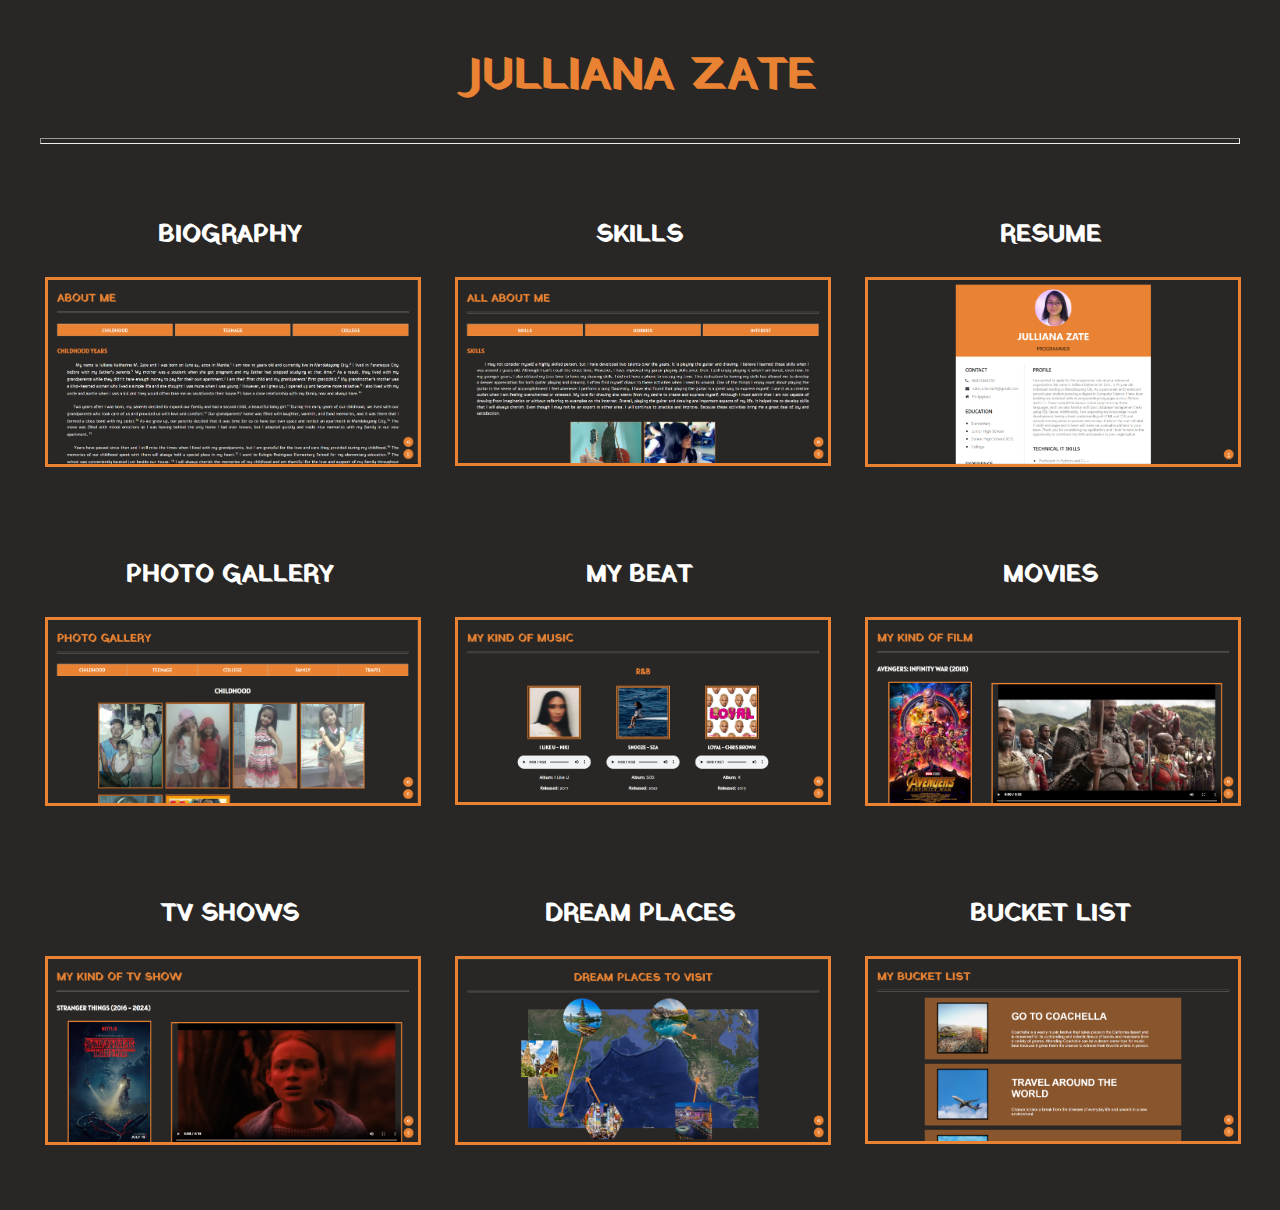
<file: index.html>
<!DOCTYPE html>
<html lang="en">

<head>
	<meta charset="utf-8">
	<title>LANDING PAGE</title>
	<link rel="stylesheet" href="landingcss.css">
	<link rel="preconnect" href="https://fonts.googleapis.com">
	<link rel="preconnect" href="https://fonts.gstatic.com" crossorigin>
	<link href="https://fonts.googleapis.com/css2?family=Yatra+One&display=swap" rel="stylesheet">

<body>

	<h1 id="head"> JULLIANA ZATE</h1><br>
	<hr size="6"><br><br>


	<div class="container">
		<div class="box">
			<h3> BIOGRAPHY</h3>
			<a href="bio/zate_biography_csad.html"><img src="images/bio.png" alt="Image 1"></a>
		</div>

		<div class="box">
			<h3> SKILLS</h3>
			<a href="skills/skills.html"><img src="images/skills.png" alt="Image 2"></a>
		</div>

		<div class="box">
			<h3> RESUME</h3>
			<a href="resume/resume.html"><img src="images/resume.png" alt="Image 3"></a>
		</div>
	</div>
	<br><br>


	<div class="container">
		<div class="box">
			<h3> PHOTO GALLERY</h3>
			<a href="photog/photog.html"><img src="images/photog.png" alt="Image 1"></a>
		</div>
		<div class="box">
			<h3> MY BEAT</h3>
			<a href="mybeat/mybeat.html"><img src="images/mybeat.png" alt="Image 2"></a>
		</div>
		<div class="box">
			<h3> MOVIES </h3>
			<a href="film/film.html"><img src="images/film.png" alt="Image 3"></a>
		</div>
	</div>
	<br><br>

	<div class="container">
		<div class="box">
			<h3> TV SHOWS</h3>
			<a href="tvshow/tvshow.html"><img src="images/tvshow.png" alt="Image 1"></a>
		</div>
		<div class="box">
			<h3> DREAM PLACES</h3>
			<a href="mapping/mapping.html"><img src="images/mapping.png" alt="Image 2"></a>
		</div>
		<div class="box">
			<h3> BUCKET LIST</h3>
			<a href="bucket/bucket.html"><img src="images/bucket.png" alt="Image 3"></a>
		</div>
	</div>

</body>
</head>

</html>
</file>
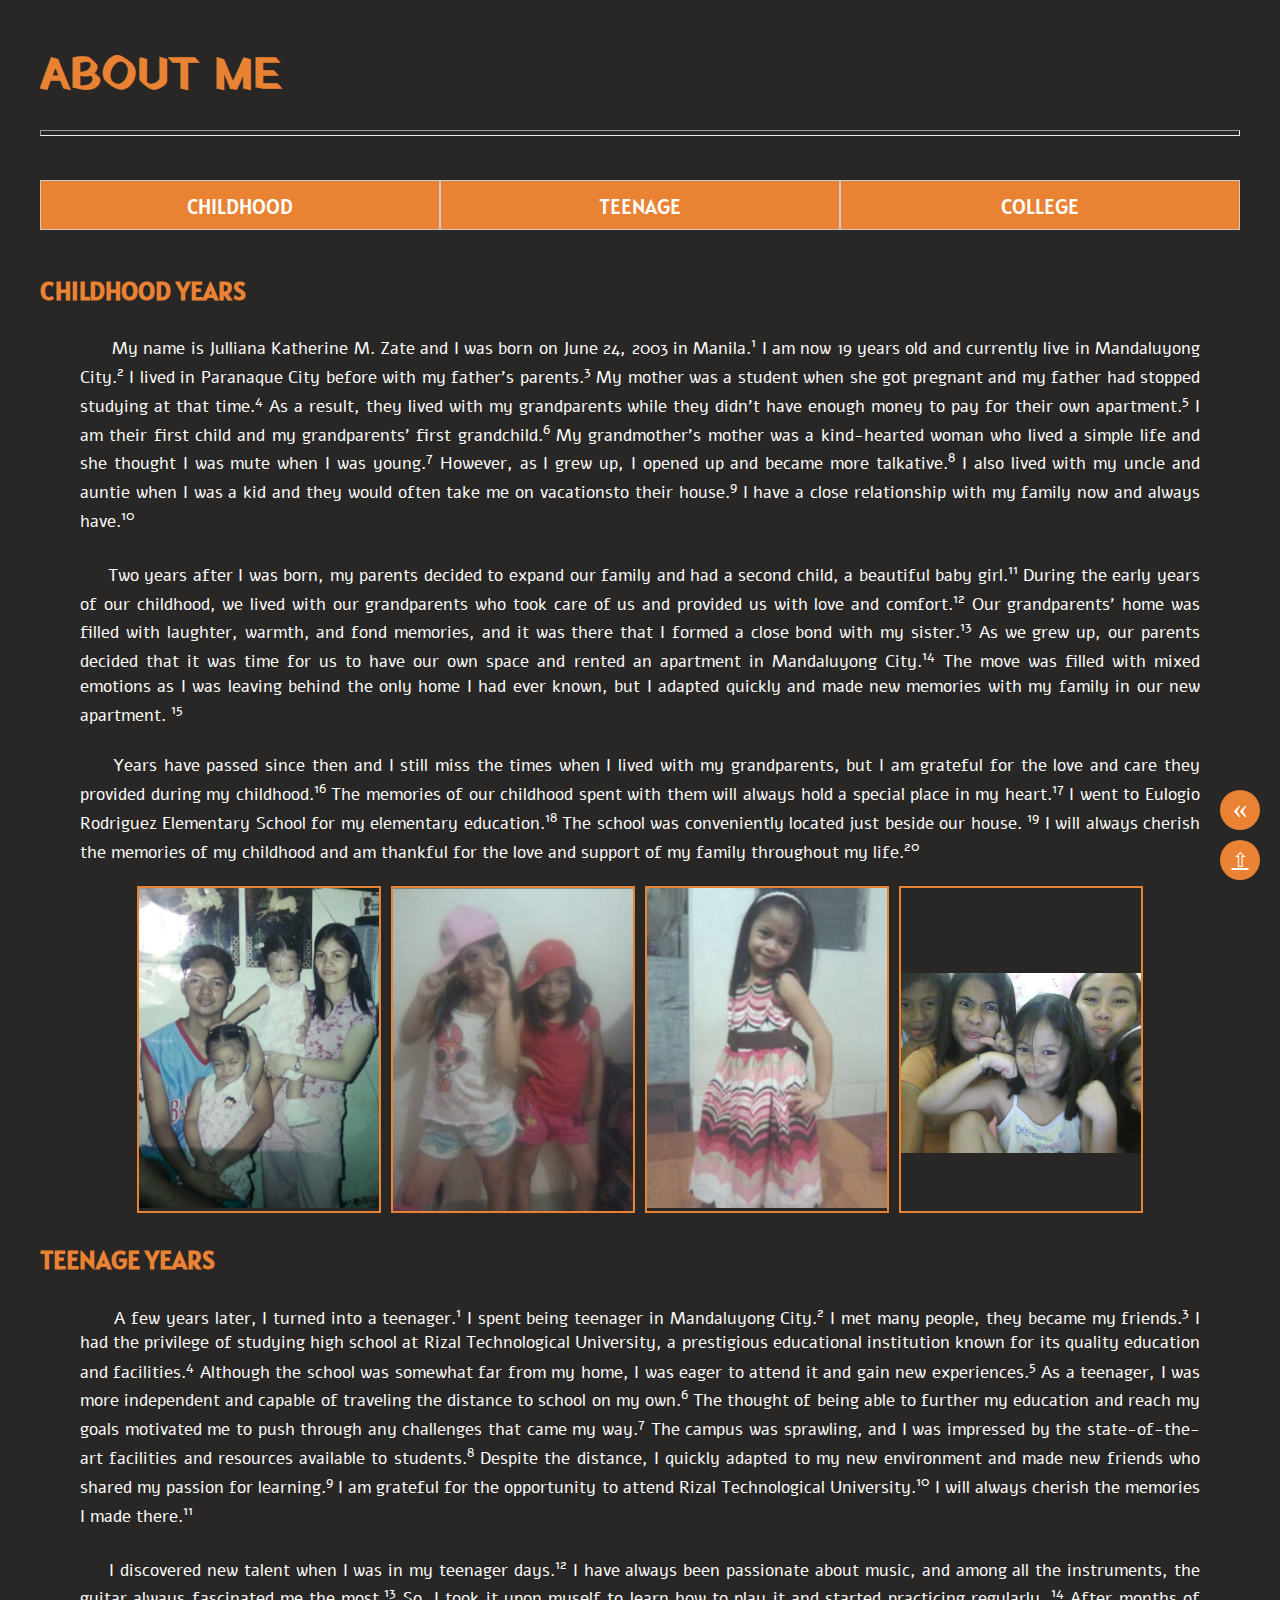
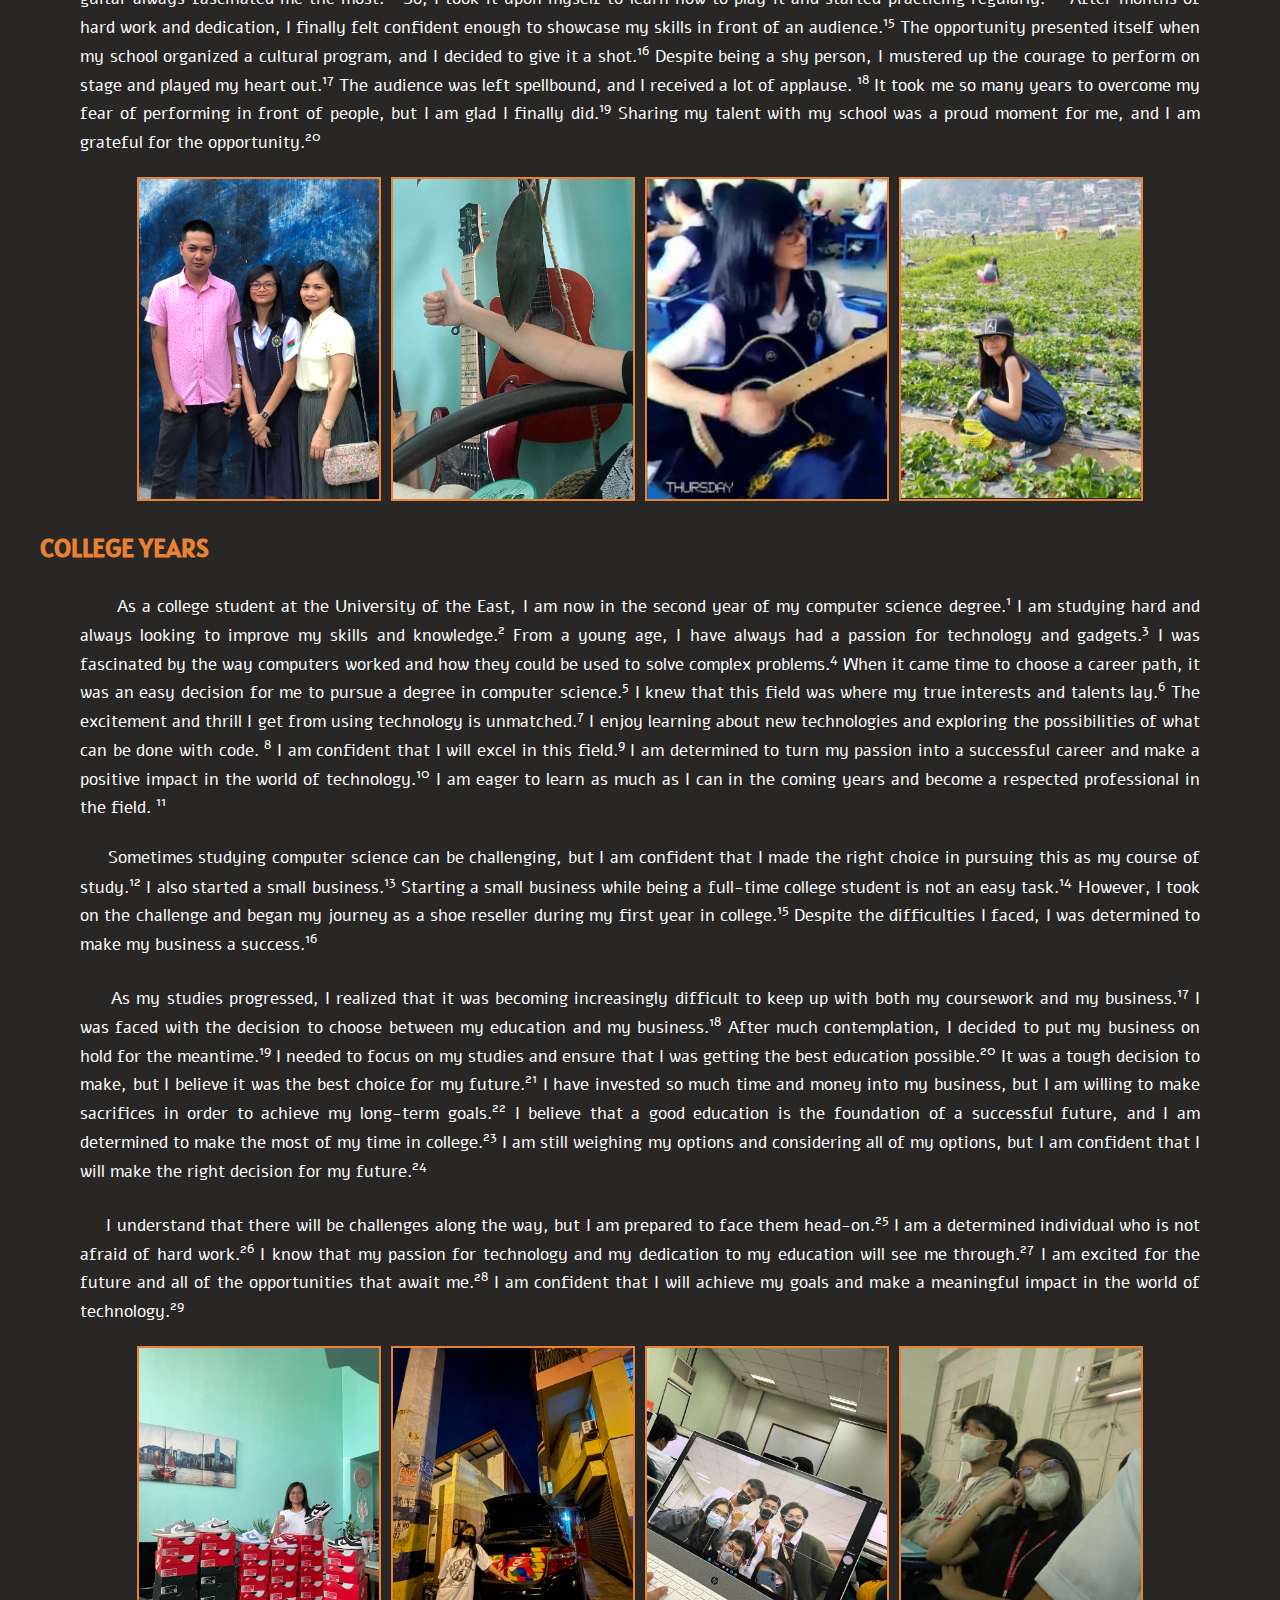
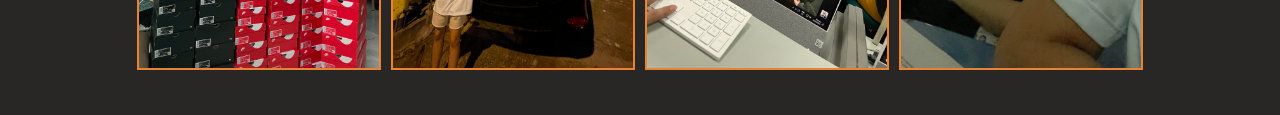
<file: bio/zate_biography_csad.html>
<!DOCTYPE html>
<html lang="en">

<head>
	<meta charset="utf-8">
	<title>BIOGRAPHY</title>
	<link rel="stylesheet" href="bio.css">
	<link rel="preconnect" href="https://fonts.googleapis.com">
	<link rel="preconnect" href="https://fonts.gstatic.com" crossorigin>
	<link href="https://fonts.googleapis.com/css2?family=Yatra+One&display=swap" rel="stylesheet">
	<link href="https://fonts.googleapis.com/css2?family=Alef&display=swap" rel="stylesheet">
	<link href="https://fonts.googleapis.com/css2?family=Alatsi&display=swap" rel="stylesheet">

<body>
	<a href="../index.html" id="go-back-btn">&#171;</a>
	<a href="#" id="scroll-top-btn">&#8679;</a>

	<h1> ABOUT ME</h1>
	<hr size="6"><br><br>

	<div class="container">
		<div class="box">
			<a href="#childhood">
				<p>CHILDHOOD</p>
			</a>
		</div>
		<div class="box">
			<a href="#teenage">
				<p>TEENAGE</p>
			</a>
		</div>
		<div class="box">
			<a href="#college">
				<p>COLLEGE</p>
			</a>
		</div>
	</div>
	<br>

	<h3 id="childhood"> CHILDHOOD YEARS </h3>
	<blockquote>
		<p>&nbsp;&nbsp;&nbsp;&nbsp;&nbsp; My name is Julliana Katherine M.
			Zate and I was born on June 24, 2003 in Manila.<sup>1</sup> I am now 19 years old and currently live in
			Mandaluyong City.<sup>2</sup> I lived in Paranaque
			City before with my father's parents.<sup>3</sup> My mother was a student when she got pregnant and my
			father had stopped studying at that time.<sup>4</sup>
			As a result, they lived with my grandparents while they didn't have enough money to pay for their own
			apartment.<sup>5</sup> I am their first child and my
			grandparents' first grandchild.<sup>6</sup> My grandmother's mother was a kind-hearted woman who lived a
			simple life and she thought I was mute when I was
			young.<sup>7</sup> However, as I grew up, I opened up and became more talkative.<sup>8</sup> I also lived
			with my uncle and auntie when I was a kid and they
			would often take me on vacationsto their house.<sup>9</sup> I have a close relationship with my family now
			and always have.<sup>10</sup><br><br>

			&nbsp;&nbsp;&nbsp;&nbsp;&nbsp;Two years after I was born, my parents decided to expand our family and had a
			second child, a beautiful baby girl.<sup>11</sup>
			During the early years of our childhood, we lived with our grandparents who took care of us and provided us
			with love and comfort.<sup>12</sup> Our
			grandparents' home was filled with laughter, warmth, and fond memories, and it was there that I formed a
			close bond with my sister.<sup>13</sup> As we grew
			up, our parents decided that it was time for us to have our own space and rented an apartment in Mandaluyong
			City.<sup>14</sup> The move was filled with
			mixed emotions as I was leaving behind the only home I had ever known, but I adapted quickly and made new
			memories with my family in our new apartment.
			<sup>15</sup><br><br>

			&nbsp;&nbsp;&nbsp;&nbsp;&nbsp;Years have passed since then and I still miss the times when I lived with my
			grandparents, but I am grateful for the love and
			care they provided during my childhood.<sup>16</sup> The memories of our childhood spent with them will
			always hold a special place in my heart.<sup>17</sup>
			I went to Eulogio Rodriguez Elementary School for my elementary education.<sup>18</sup> The school was
			conveniently located just beside our house.
			<sup>19</sup> I will always cherish the memories of my childhood and am thankful for the love and support of
			my family throughout my life.<sup>20</sup>
		</p>
	</blockquote>

	<div class="container2">
		<div class="box2">
			<a href="../images/child1.jpg" target="_self"><img src="../images/child1.jpg" alt="Image 1"></a>
		</div>
		<div class="box2">
			<a href="../images/child3.jpg" target="_self"><img src="../images/child3.jpg" alt="Image 2"></a>
		</div>
		<div class="box2">
			<a href="../images/child4.jpg" target="_self"><img src="../images/child4.jpg" alt="Image 3"></a>
		</div>
		<div class="box2" id="child2">
			<a href="../images/child2.jpg" target="_self"><img src="../images/child2.jpg" alt="Image 3"></a>
		</div>
	</div>

	<h3 id="teenage"> TEENAGE YEARS </h3>
	<blockquote>
		<p>&nbsp;&nbsp;&nbsp;&nbsp;&nbsp; A few years later, I turned into a
			teenager.<sup>1</sup> I spent being teenager in Mandaluyong City.<sup>2</sup> I met many people, they became
			my friends.<sup>3</sup> I had the privilege of
			studying high school at Rizal Technological University, a prestigious educational institution known for its
			quality education and facilities.<sup>4</sup>
			Although the school was somewhat far from my home, I was eager to attend it and gain new
			experiences.<sup>5</sup> As a teenager, I was more independent and
			capable of traveling the distance to school on my own.<sup>6</sup> The thought of being able to further my
			education and reach my goals motivated me to push
			through any challenges that came my way.<sup>7</sup> The campus was sprawling, and I was impressed by the
			state-of-the-art facilities and resources available
			to students.<sup>8</sup> Despite the distance, I quickly adapted to my new environment and made new friends
			who shared my passion for learning.<sup>9</sup>
			I am grateful for the opportunity to attend Rizal Technological University.<sup>10</sup> I will always
			cherish the memories I made there.<sup>11</sup>
			<br><br>

			&nbsp;&nbsp;&nbsp;&nbsp;&nbsp;I discovered new talent when I was in my teenager days.<sup>12</sup> I have
			always been passionate about music, and among all
			the instruments, the guitar always fascinated me the most.<sup>13</sup> So, I took it upon myself to learn
			how to play it and started practicing regularly.
			<sup>14</sup> After months of hard work and dedication, I finally felt confident enough to showcase my
			skills in front of an audience.<sup>15</sup> The
			opportunity presented itself when my school organized a cultural program, and I decided to give it a
			shot.<sup>16</sup> Despite being a shy person, I
			mustered up the courage to perform on stage and played my heart out.<sup>17</sup> The audience was left
			spellbound, and I received a lot of applause.
			<sup>18</sup> It took me so many years to overcome my fear of performing in front of people, but I am glad I
			finally did.<sup>19</sup> Sharing my talent
			with my school was a proud moment for me, and I am grateful for the opportunity.<sup>20</sup>
		</p>
	</blockquote>

	<div class="container2">
		<div class="box2">
			<a href="../images/teen1.jpg" target="_self"><img src="../images/teen1.jpg" alt="Image 1"></a>
		</div>
		<div class="box2">
			<a href="../images/teen3.jpg" target="_self"><img src="../images/teen3.jpg" alt="Image 2"></a>
		</div>
		<div class="box2">
			<a href="../images/teen4.jpg" target="_self"><img src="../images/teen4.jpg" alt="Image 3"></a>
		</div>
		<div class="box2">
			<a href="../images/teen2.jpg" target="_self"><img src="../images/teen2.jpg" alt="Image 3"></a>
		</div>
	</div>

	<h3 id="college"> COLLEGE YEARS </h3>
	<blockquote>
		<p>&nbsp;&nbsp;&nbsp;&nbsp;&nbsp; As a college student at the
			University of the East, I am now in the second year of my computer science degree.<sup>1</sup> I am studying
			hard and always looking to improve my skills
			and knowledge.<sup>2</sup> From a young age, I have always had a passion for technology and
			gadgets.<sup>3</sup> I was fascinated by the way computers
			worked and how they could be used to solve complex problems.<sup>4</sup> When it came time to choose a
			career path, it was an easy decision for me to pursue
			a degree in computer science.<sup>5</sup> I knew that this field was where my true interests and talents
			lay.<sup>6</sup> The excitement and thrill I get
			from using technology is unmatched.<sup>7</sup> I enjoy learning about new technologies and exploring the
			possibilities of what can be done with code.
			<sup>8</sup> I am confident that I will excel in this field.<sup>9</sup> I am determined to turn my passion
			into a successful career and make a positive
			impact in the world of technology.<sup>10</sup> I am eager to learn as much as I can in the coming years and
			become a respected professional in the field.
			<sup>11</sup><br><br>

			&nbsp;&nbsp;&nbsp;&nbsp;&nbsp;Sometimes studying computer science can be challenging, but I am confident
			that I made the right choice in pursuing this as my
			course of study.<sup>12</sup> I also started a small business.<sup>13</sup> Starting a small business while
			being a full-time college student is not an easy
			task.<sup>14</sup> However, I took on the challenge and began my journey as a shoe reseller during my first
			year in college.<sup>15</sup> Despite the
			difficulties I faced, I was determined to make my business a success.<sup>16</sup><br><br>

			&nbsp;&nbsp;&nbsp;&nbsp;&nbsp;As my studies progressed, I realized that it was becoming increasingly
			difficult to keep up with both my coursework and my
			business.<sup>17</sup> I was faced with the decision to choose between my education and my
			business.<sup>18</sup> After much contemplation, I decided to put
			my business on hold for the meantime.<sup>19</sup> I needed to focus on my studies and ensure that I was
			getting the best education possible.<sup>20</sup>
			It was a tough decision to make, but I believe it was the best choice for my future.<sup>21</sup> I have
			invested so much time and money into my business,
			but I am willing to make sacrifices in order to achieve my long-term goals.<sup>22</sup> I believe that a
			good education is the foundation of a successful
			future, and I am determined to make the most of my time in college.<sup>23</sup> I am still weighing my
			options and considering all of my options, but I am
			confident that I will make the right decision for my future.<sup>24</sup><br><br>

			&nbsp;&nbsp;&nbsp;&nbsp;&nbsp;I understand that there will be challenges along the way, but I am prepared to
			face them head-on.<sup>25</sup> I am a
			determined individual who is not afraid of hard work.<sup>26</sup> I know that my passion for technology and
			my dedication to my education will see me
			through.<sup>27</sup> I am excited for the future and all of the opportunities that await me.<sup>28</sup> I
			am confident that I will achieve my goals and
			make a meaningful impact in the world of technology.<sup>29</sup>
		</p>
	</blockquote>

	<div class="container2">
		<div class="box2">
			<a href="../images/col7.jpg" target="_self"><img src="../images/col7.jpg" alt="Image 1"></a>
		</div>
		<div class="box2">
			<a href="../images/col3.jpg" target="_self"><img src="../images/col3.jpg" alt="Image 2"></a>
		</div>
		<div class="box2">
			<a href="../images/col1.jpg" target="_self"><img src="../images/col1.jpg" alt="Image 3"></a>
		</div>
		<div class="box2">
			<a href="../images/col2.jpg" target="_self"><img src="../images/col2.jpg" alt="Image 3"></a>
		</div>
	</div>

</body>
</head>

</html>
</file>
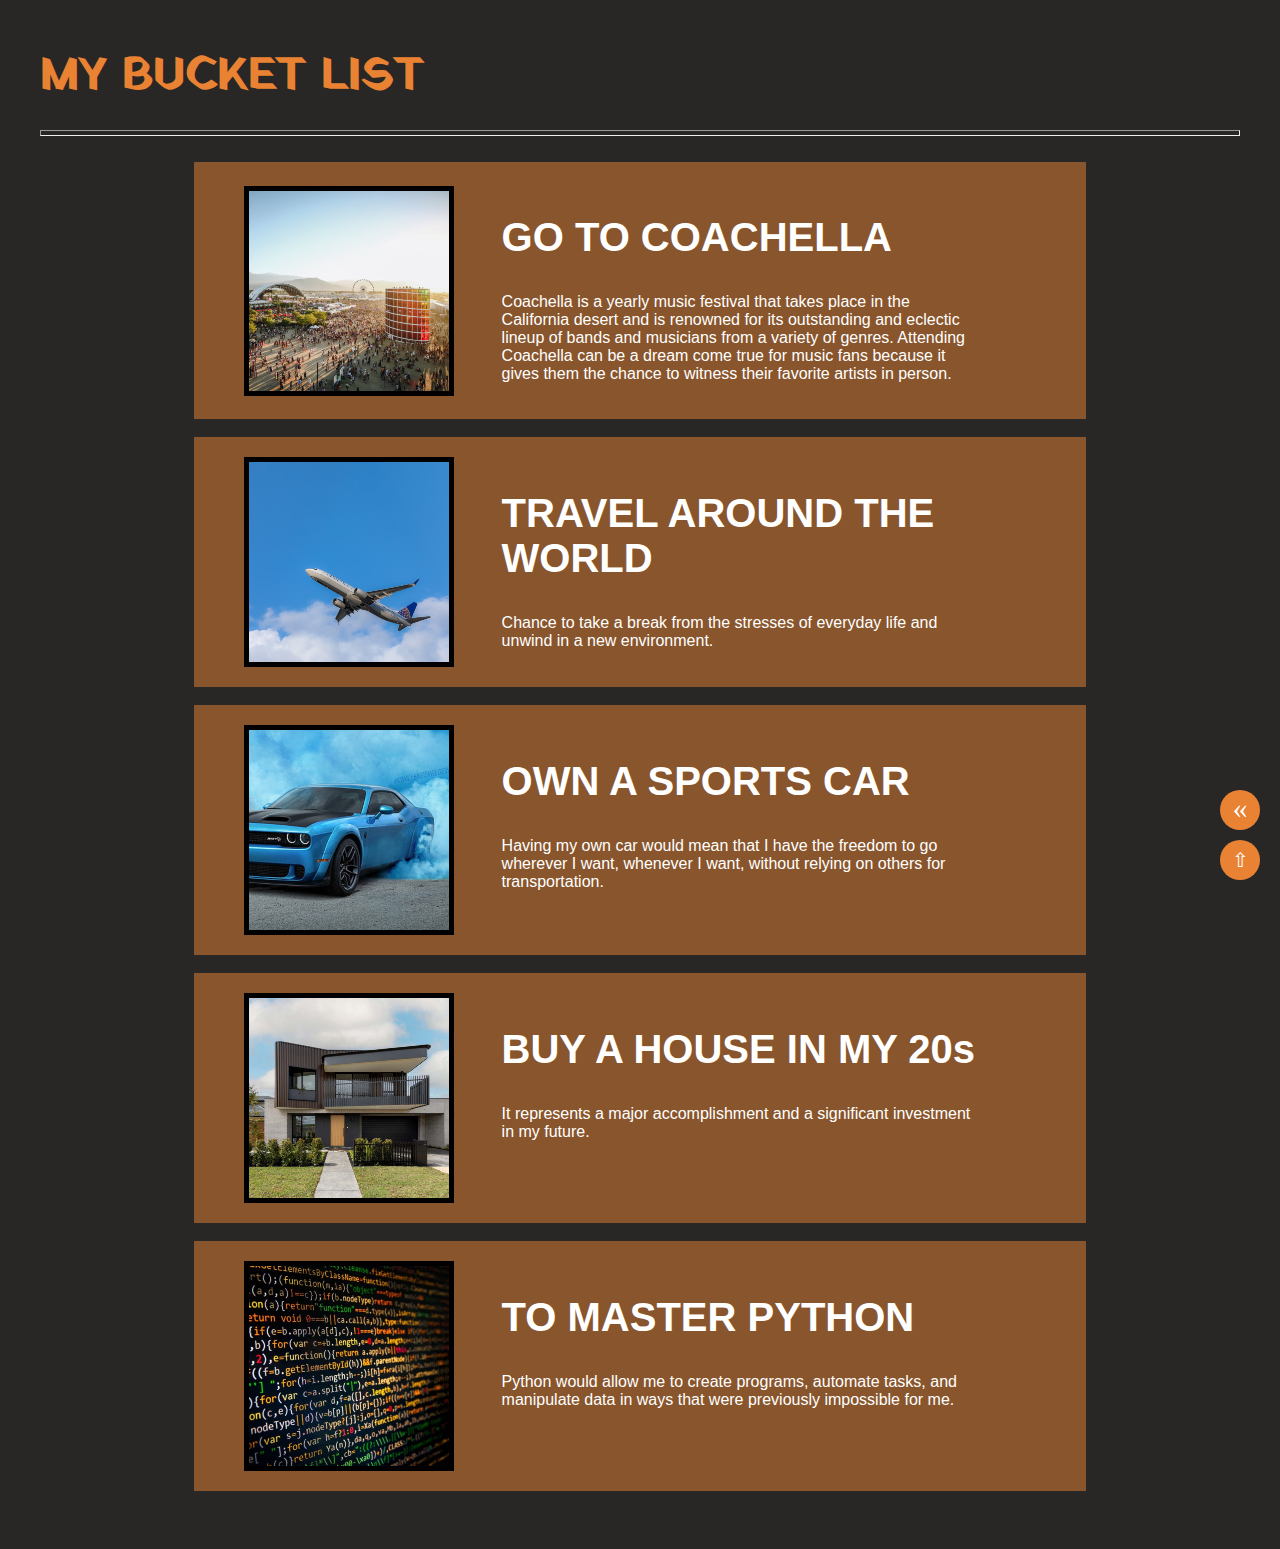
<file: bucket/bucket.html>
<!DOCTYPE html>
<html>

<head>
    <title>BUCKET LIST</title>
    <link rel="stylesheet" type="text/css" href="bucketcss.css" />
    <link rel="preconnect" href="https://fonts.googleapis.com">
    <link rel="preconnect" href="https://fonts.gstatic.com" crossorigin>
    <link href="https://fonts.googleapis.com/css2?family=Yatra+One&display=swap" rel="stylesheet">
</head>

<body>
    <a href="../index.html" id="go-back-btn">&#171;</a>
    <a href="#" id="scroll-top-btn">&#8679;</a>
    <h1> MY BUCKET LIST </h1>
    <hr size="6" align="right"><br>

    <div class="container">
        <div class="image-box">
            <img src="images/coachella.jpg" alt="Your Image">
        </div>
        <div class="text-box">
            <h2>GO TO COACHELLA</h2>
            <p>Coachella is a yearly music festival that takes place in the California desert and is renowned for its
                outstanding and eclectic lineup of bands and musicians from a variety of genres. Attending Coachella can
                be a dream come true for music fans because it gives them the chance to witness their favorite artists
                in person. </p>
        </div>
    </div><br>

    <div class="container">
        <div class="image-box">
            <img src="images/plane.jpg" alt="Your Image">
        </div>
        <div class="text-box">
            <h2>TRAVEL AROUND THE WORLD</h2>
            <p>Chance to take a break from the stresses of everyday life and unwind in a new environment.</p>
        </div>
    </div><br>

    <div class="container">
        <div class="image-box">
            <img src="images/sportscar.jpg" alt="Your Image">
        </div>
        <div class="text-box">
            <h2>OWN A SPORTS CAR</h2>
            <p>Having my own car would mean that I have the freedom to go wherever I want, whenever I want, without
                relying on others for transportation.</p>
        </div>
    </div><br>

    <div class="container">
        <div class="image-box">
            <img src="images/house.jpg" alt="Your Image">
        </div>
        <div class="text-box">
            <h2>BUY A HOUSE IN MY 20s</h2>
            <p>It represents a major accomplishment and a significant investment in my future.</p>
        </div>
    </div><br>

    <div class="container">
        <div class="image-box">
            <img src="images/python.jpg" alt="Your Image">
        </div>
        <div class="text-box">
            <h2>TO MASTER PYTHON</h2>
            <p>Python would allow me to create programs, automate tasks, and manipulate data in ways that were
                previously impossible for me.</p>
        </div>
    </div><br>

</body>

</html>
</file>
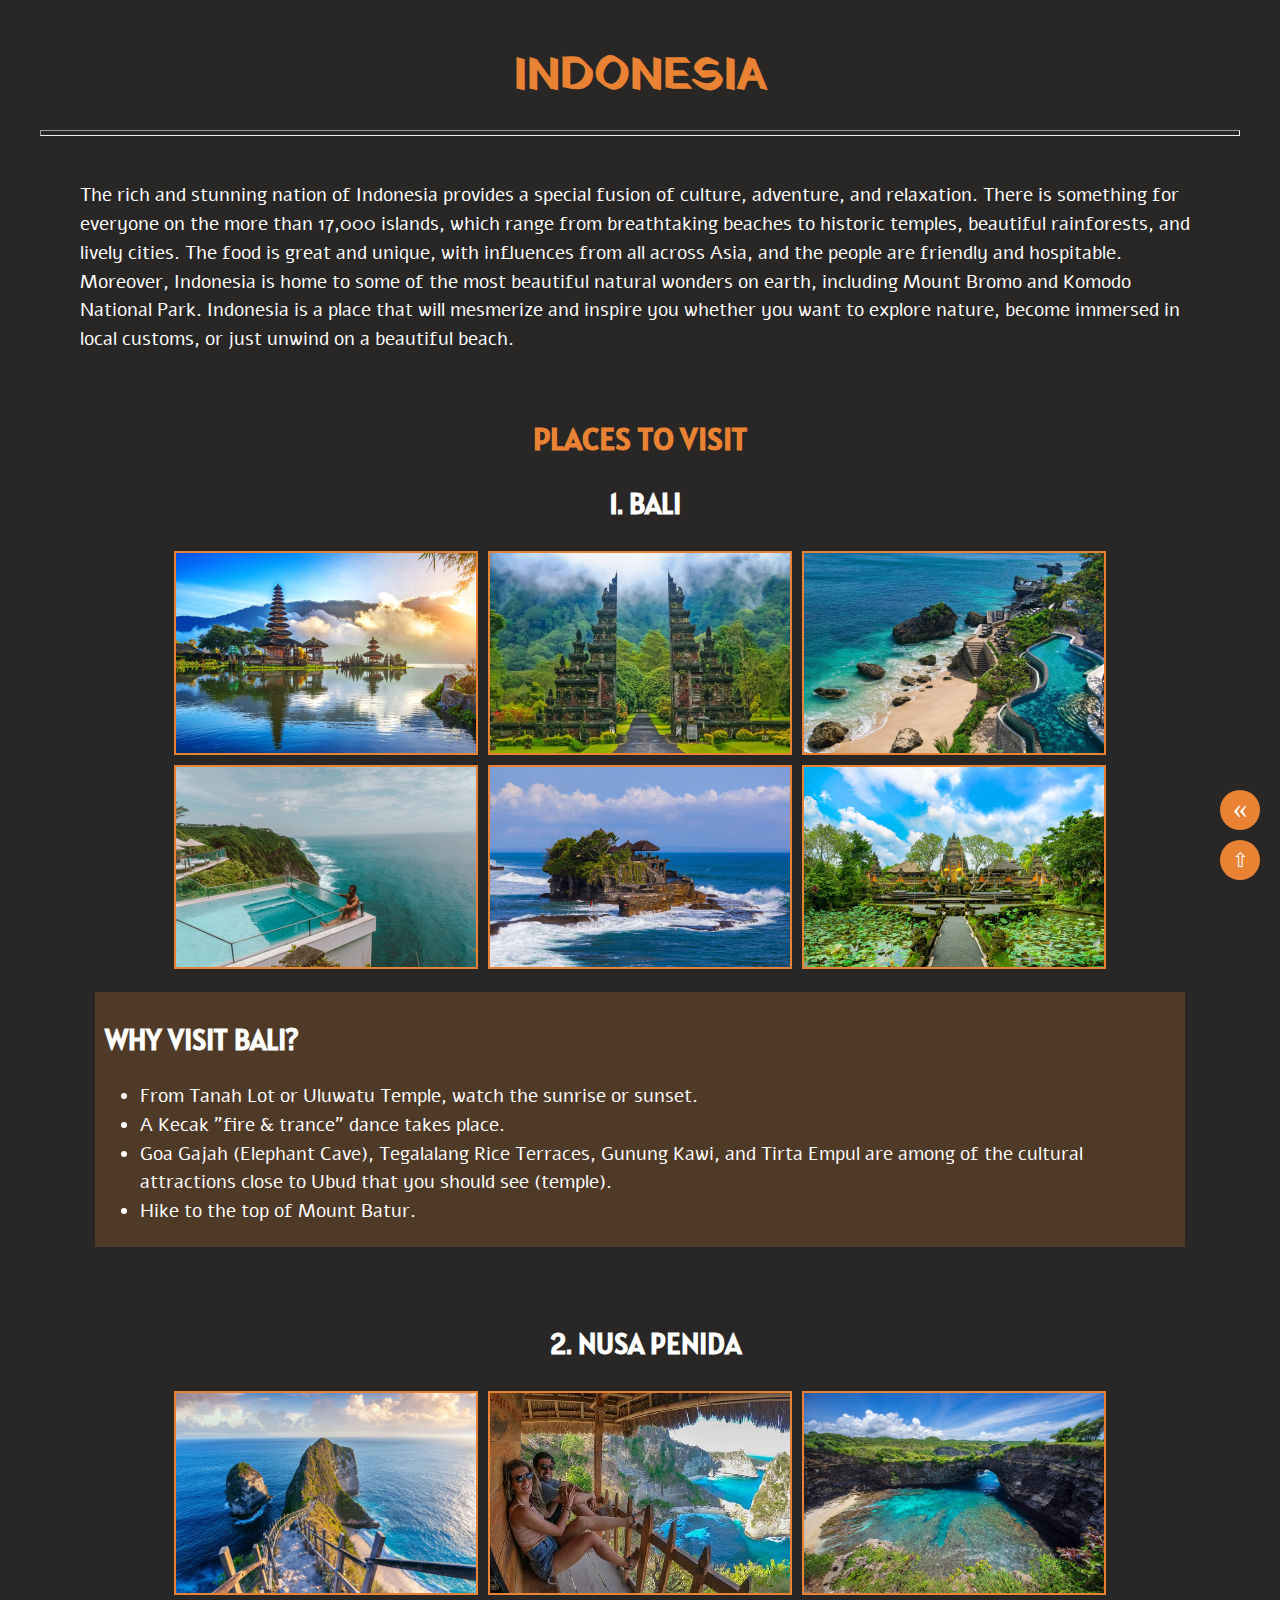
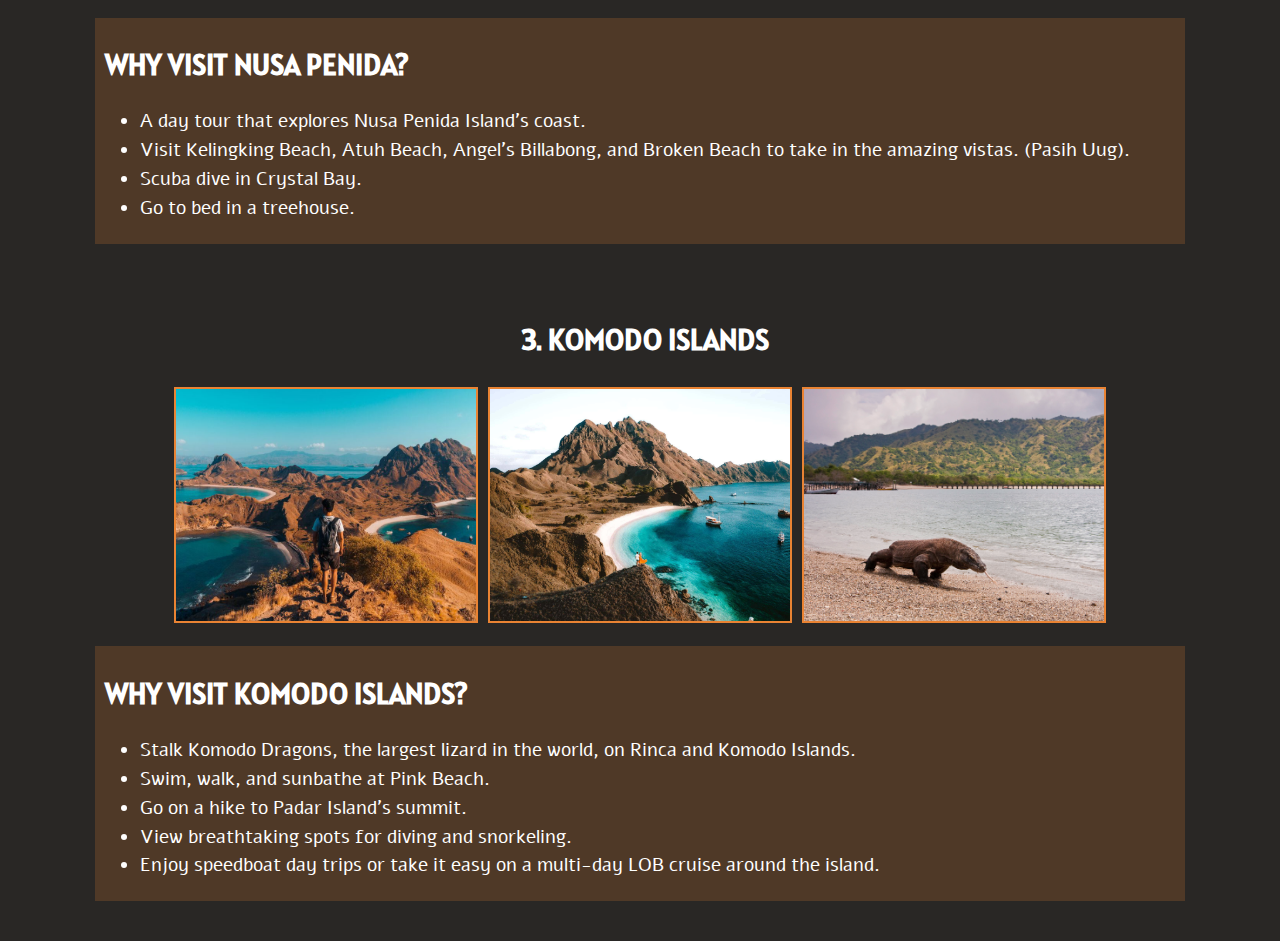
<file: mapping/indonesia.html>
<!DOCTYPE html>
<html>

<head>
    <title>INDONESIA</title>
    <link rel="stylesheet" type="text/css" href="indonesiacss.css" />
    <link rel="preconnect" href="https://fonts.googleapis.com">
    <link rel="preconnect" href="https://fonts.gstatic.com" crossorigin>
    <link href="https://fonts.googleapis.com/css2?family=Yatra+One&display=swap" rel="stylesheet">
    <link href="https://fonts.googleapis.com/css2?family=Alef&display=swap" rel="stylesheet">
    <link href="https://fonts.googleapis.com/css2?family=Alatsi&display=swap" rel="stylesheet">
</head>

<body>
    <a href="mapping.html" id="go-back-btn">&#171;</a>
    <a href="#" id="scroll-top-btn">&#8679;</a>
    <h1> INDONESIA </h1>
    <hr size="6" align="right"><br>

    <blockquote>The rich and stunning nation of Indonesia provides a special fusion of culture, adventure, and
        relaxation. There is something for everyone on the more than 17,000 islands, which range from breathtaking
        beaches to historic temples, beautiful rainforests, and lively cities. The food is great and unique, with
        influences from all across Asia, and the people are friendly and hospitable. Moreover, Indonesia is home to some
        of the most beautiful natural wonders on earth, including Mount Bromo and Komodo National Park. Indonesia is a
        place that will mesmerize and inspire you whether you want to explore nature, become immersed in local customs,
        or just unwind on a beautiful beach.</blockquote><br>

    <h2>PLACES TO VISIT</h2>

    <h2 class="place"> 1. BALI </h2>
    <div class="image-container">
        <img class="image" src="indonesia/bali1.jpg" alt="image1">
        <img class="image" src="indonesia/bali2.jpg" alt="image1">
        <img class="image" src="indonesia/bali3.jpg" alt="image1">
        <img class="image" src="indonesia/bali4.jpg" alt="image1">
        <img class="image" src="indonesia/bali5.jpg" alt="image1">
        <img class="image" src="indonesia/bali6.jpg" alt="image1">
    </div><br>
    <div class="container">
        <h2 class="place2"> WHY VISIT BALI? </h2>
        <ul>
            <li>From Tanah Lot or Uluwatu Temple, watch the sunrise or sunset.</li>
            <li>A Kecak "fire & trance" dance takes place.</li>
            <li>Goa Gajah (Elephant Cave), Tegalalang Rice Terraces, Gunung Kawi, and Tirta Empul are among of the
                cultural attractions close to Ubud that you should see (temple).</li>
            <li>Hike to the top of Mount Batur.</li>
        </ul>
    </div><br><br><br>

    <h2 class="place"> 2. NUSA PENIDA </h2>
    <div class="image-container">
        <img class="image" src="indonesia/nusa1.jpg" alt="image1">
        <img class="image" src="indonesia/nusa2.jpg" alt="image1">
        <img class="image" src="indonesia/nusa3.jpg" alt="image1">
    </div><br>
    <div class="container">
        <h2 class="place2"> WHY VISIT NUSA PENIDA? </h2>
        <ul>
            <li>A day tour that explores Nusa Penida Island's coast.</li>
            <li>Visit Kelingking Beach, Atuh Beach, Angel's Billabong, and Broken Beach to take in the amazing vistas.
                (Pasih Uug).</li>
            <li>Scuba dive in Crystal Bay.</li>
            <li>Go to bed in a treehouse.</li>
        </ul>
    </div><br><br><br>

    <h2 class="place"> 3. KOMODO ISLANDS </h2>
    <div class="image-container">
        <img class="image" src="indonesia/komodo1.jpg" alt="image1">
        <img class="image" src="indonesia/komodo2.jpg" alt="image1">
        <img class="image" src="indonesia/komodo3.jpg" alt="image1">
    </div><br>
    <div class="container">
        <h2 class="place2"> WHY VISIT KOMODO ISLANDS? </h2>
        <ul>
            <li>Stalk Komodo Dragons, the largest lizard in the world, on Rinca and Komodo Islands.</li>
            <li>Swim, walk, and sunbathe at Pink Beach.</li>
            <li>Go on a hike to Padar Island's summit.</li>
            <li>View breathtaking spots for diving and snorkeling.</li>
            <li>Enjoy speedboat day trips or take it easy on a multi-day LOB cruise around the island.</li>
        </ul>
    </div>

</html>
</file>
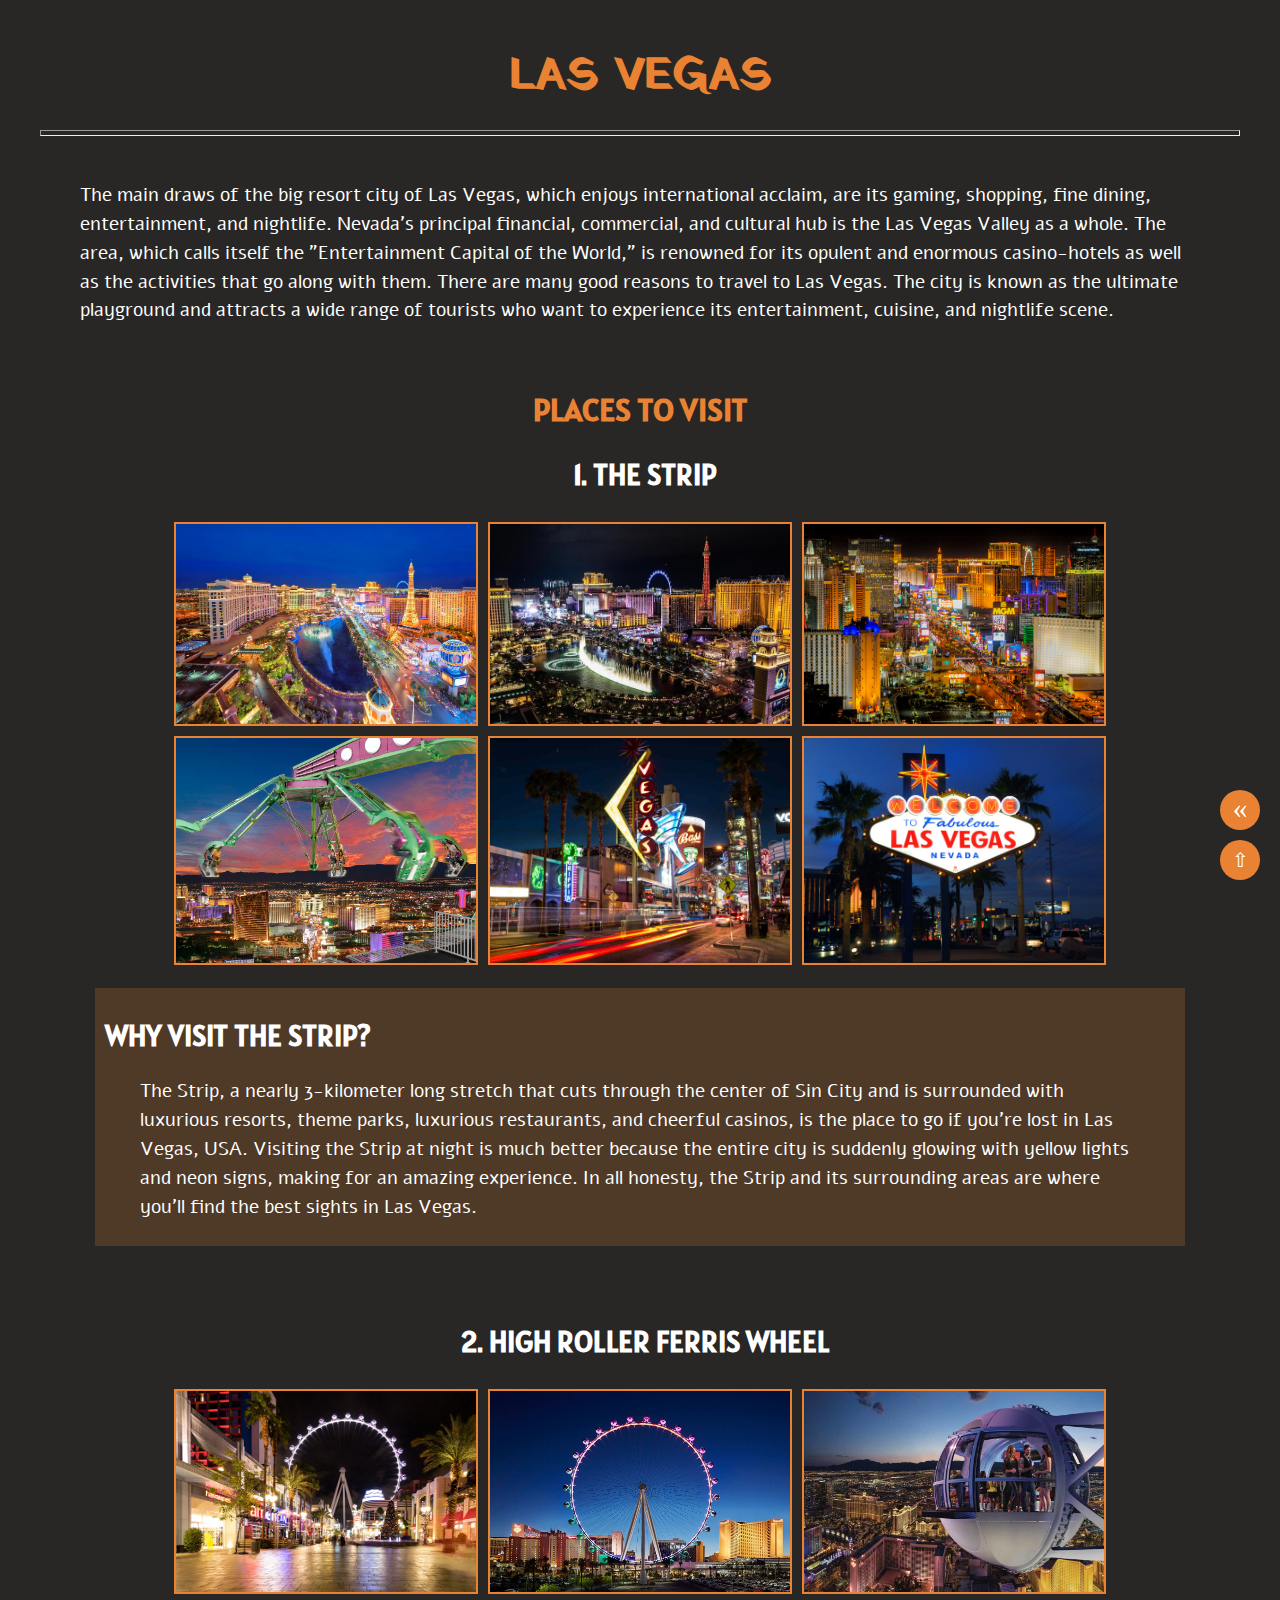
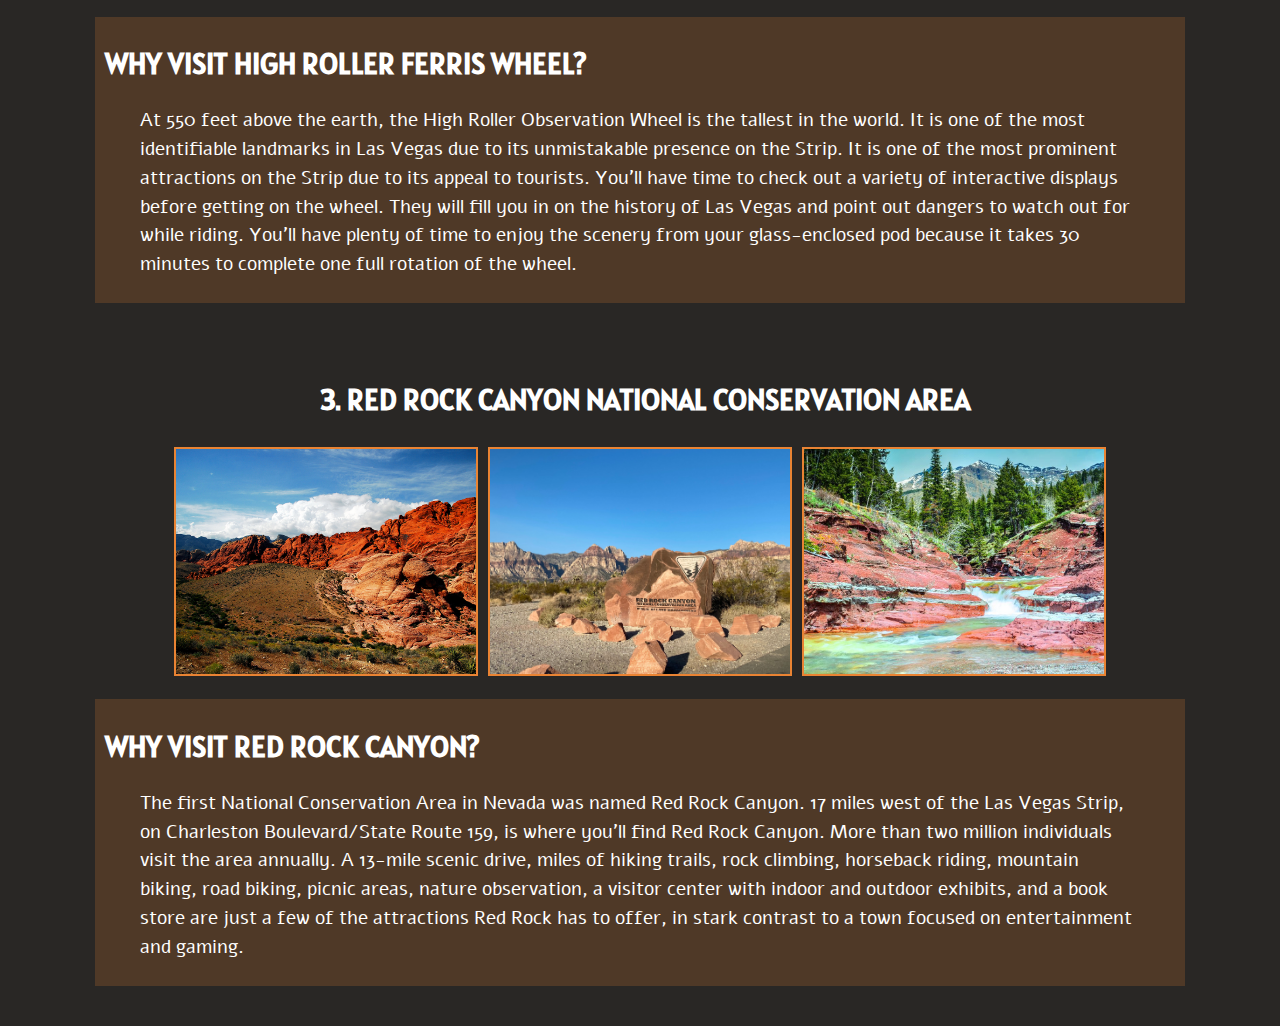
<file: mapping/lasvegas.html>
<!DOCTYPE html>
<html>

<head>
    <title>LAS VEGAS</title>
    <link rel="stylesheet" type="text/css" href="lasvegascss.css" />
    <link rel="preconnect" href="https://fonts.googleapis.com">
    <link rel="preconnect" href="https://fonts.gstatic.com" crossorigin>
    <link href="https://fonts.googleapis.com/css2?family=Yatra+One&display=swap" rel="stylesheet">
    <link href="https://fonts.googleapis.com/css2?family=Alef&display=swap" rel="stylesheet">
    <link href="https://fonts.googleapis.com/css2?family=Alatsi&display=swap" rel="stylesheet">
</head>

<body>
    <a href="mapping.html" id="go-back-btn">&#171;</a>
    <a href="#" id="scroll-top-btn">&#8679;</a>
    <h1 id="head"> LAS VEGAS </h1>
    <hr size="6" align="right"><br>

    <blockquote>The main draws of the big resort city of Las Vegas, which enjoys international acclaim, are its gaming,
        shopping, fine dining, entertainment, and nightlife. Nevada's principal financial, commercial, and cultural hub
        is the Las Vegas Valley as a whole. The area, which calls itself the "Entertainment Capital of the World," is
        renowned for its opulent and enormous casino-hotels as well as the activities that go along with them. There are
        many good reasons to travel to Las Vegas. The city is known as the ultimate playground and attracts a wide range
        of tourists who want to experience its entertainment, cuisine, and nightlife scene.
    </blockquote><br>

    <h2>PLACES TO VISIT</h2>

    <h2 class="place"> 1. THE STRIP </h2>
    <div class="image-container">
        <img class="image" src="lasvegas/strip1.jpg" alt="image1">
        <img class="image" src="lasvegas/strip2.jpg" alt="image1">
        <img class="image" src="lasvegas/strip3.jpg" alt="image1">
        <img class="image" src="lasvegas/strip4.jpg" alt="image1">
        <img class="image" src="lasvegas/strip5.jpg" alt="image1">
        <img class="image" src="lasvegas/strip6.jpg" alt="image1">
    </div><br>
    <div class="container">
        <h2 class="place2"> WHY VISIT THE STRIP? </h2>
        <blockquote>The Strip, a nearly 3-kilometer long stretch that cuts through the center of Sin City and is
            surrounded with luxurious resorts, theme parks, luxurious restaurants, and cheerful casinos, is the place to
            go if you're lost in Las Vegas, USA. Visiting the Strip at night is much better because the entire city is
            suddenly glowing with yellow lights and neon signs, making for an amazing experience. In all honesty, the
            Strip and its surrounding areas are where you'll find the best sights in Las Vegas.</blockquote>
    </div><br><br><br>

    <h2 class="place"> 2. HIGH ROLLER FERRIS WHEEL </h2>
    <div class="image-container">
        <img class="image" src="lasvegas/ferris1.jpg" alt="image1">
        <img class="image" src="lasvegas/ferris2.jpg" alt="image1">
        <img class="image" src="lasvegas/ferris3.jpg" alt="image1">
    </div><br>
    <div class="container">
        <h2 class="place2"> WHY VISIT HIGH ROLLER FERRIS WHEEL? </h2>
        <blockquote>At 550 feet above the earth, the High Roller Observation Wheel is the tallest in the world. It is
            one of the most identifiable landmarks in Las Vegas due to its unmistakable presence on the Strip. It is one
            of the most prominent attractions on the Strip due to its appeal to tourists. You'll have time to check out
            a variety of interactive displays before getting on the wheel. They will fill you in on the history of Las
            Vegas and point out dangers to watch out for while riding. You'll have plenty of time to enjoy the scenery
            from your glass-enclosed pod because it takes 30 minutes to complete one full rotation of the wheel.
        </blockquote>
    </div><br><br><br>

    <h2 class="place"> 3. RED ROCK CANYON NATIONAL CONSERVATION AREA </h2>
    <div class="image-container">
        <img class="image" src="lasvegas/rock1.jpg" alt="image1">
        <img class="image" src="lasvegas/rock2.jpg" alt="image1">
        <img class="image" src="lasvegas/rock3.jpg" alt="image1">
    </div><br>
    <div class="container">
        <h2 class="place2"> WHY VISIT RED ROCK CANYON? </h2>
        <blockquote>The first National Conservation Area in Nevada was named Red Rock Canyon. 17 miles west of the Las
            Vegas Strip, on Charleston Boulevard/State Route 159, is where you'll find Red Rock Canyon. More than two
            million individuals visit the area annually. A 13-mile scenic drive, miles of hiking trails, rock climbing,
            horseback riding, mountain biking, road biking, picnic areas, nature observation, a visitor center with
            indoor and outdoor exhibits, and a book store are just a few of the attractions Red Rock has to offer, in
            stark contrast to a town focused on entertainment and gaming.

        </blockquote>
    </div>
</body>

</html>
</file>
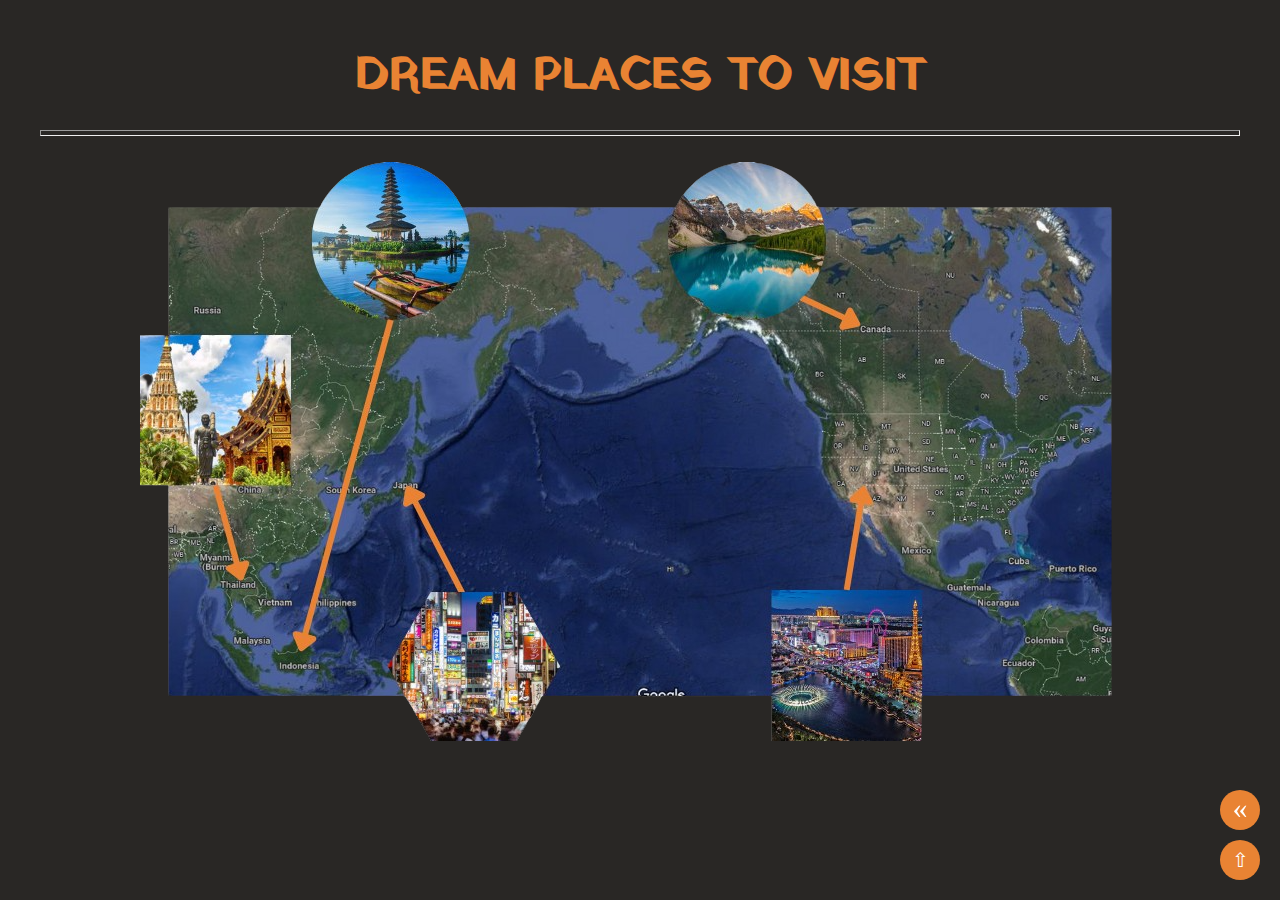
<file: mapping/mapping.html>
<!DOCTYPE html>
<html>

<head>
    <title>DREAM PLACES</title>
    <link rel="stylesheet" type="text/css" href="mappingcss.css" />
    <link rel="preconnect" href="https://fonts.googleapis.com">
    <link rel="preconnect" href="https://fonts.gstatic.com" crossorigin>
    <link href="https://fonts.googleapis.com/css2?family=Yatra+One&display=swap" rel="stylesheet">
</head>

<body>
    <a href="../index.html" id="go-back-btn">&#171;</a>
    <a href="#" id="scroll-top-btn">&#8679;</a>
    <h1> DREAM PLACES TO VISIT </h1>
    <hr size="6" align="right"><br>

    <div align="center">
        <img src="images/finalmap.png" id="map" usemap="#myMap">
        <map name="myMap">
            <area shape="circle" coords="249, 80, 80" href="indonesia.html">
            <area shape="circle" coords="608, 80, 80" href="canada.html">
            <area shape="rect" coords="0, 173, 151, 323" href="thailand.html">
            <area shape="rect" coords="631, 428, 782, 579" href="lasvegas.html">
            <area shape="poly" coords="289,430,377,430,419,504,376,578,290,578,247,504" href="tokyo.html">
        </map>
    </div>



</body>

</html>
</file>
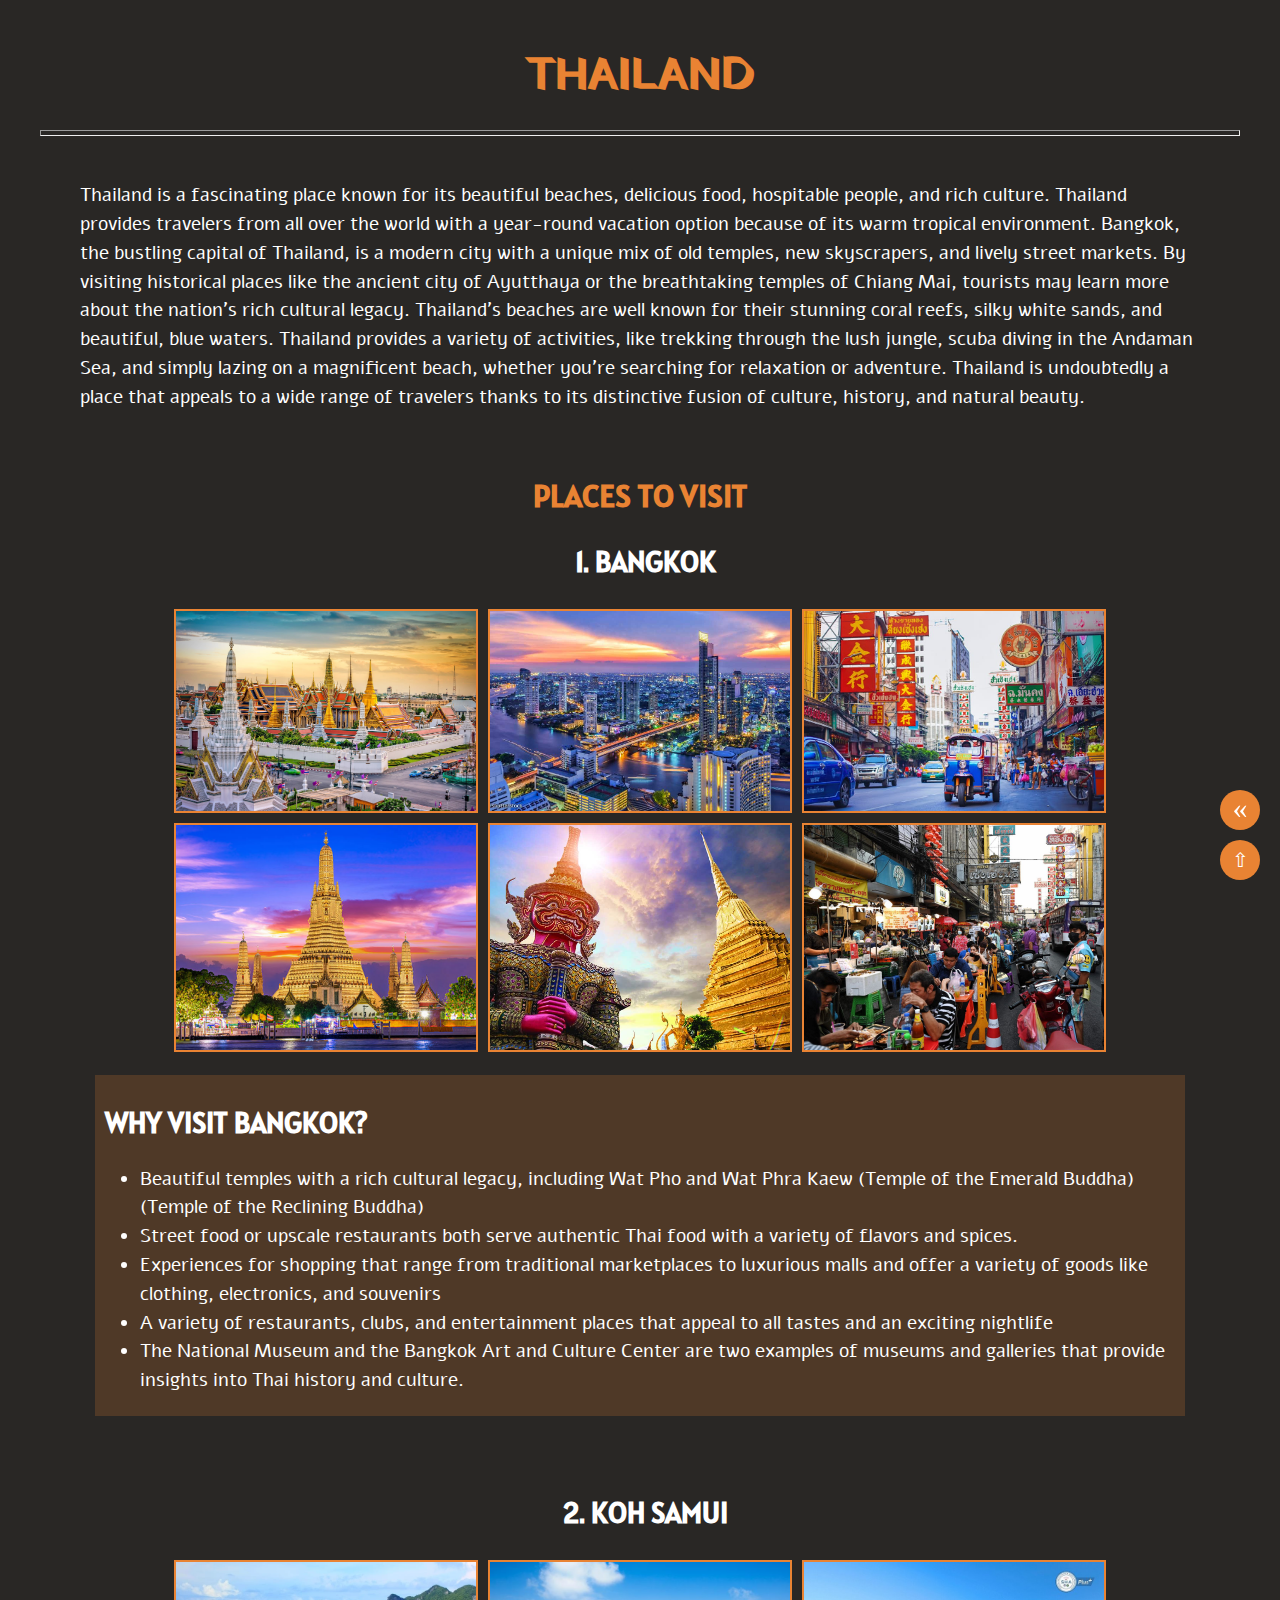
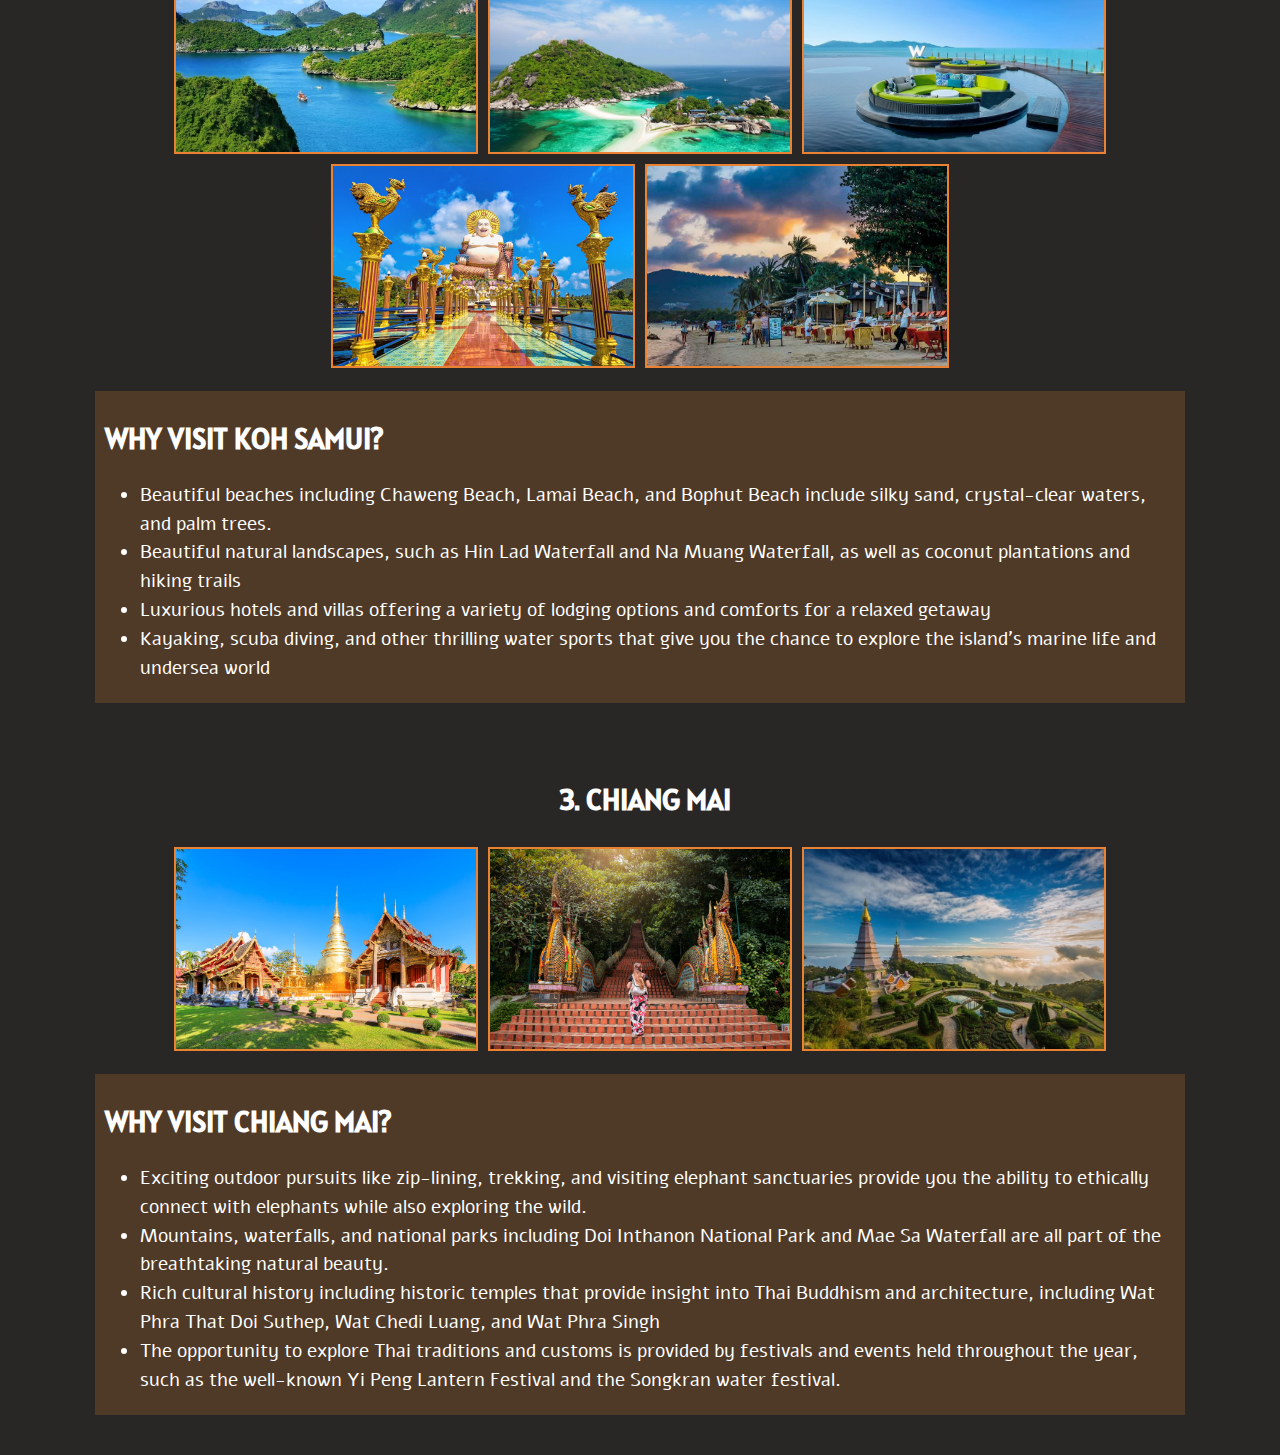
<file: mapping/thailand.html>
<!DOCTYPE html>
<html>

<head>
    <title>THAILAND</title>
    <link rel="stylesheet" type="text/css" href="thailandcss.css" />
    <link rel="preconnect" href="https://fonts.googleapis.com">
    <link rel="preconnect" href="https://fonts.gstatic.com" crossorigin>
    <link href="https://fonts.googleapis.com/css2?family=Yatra+One&display=swap" rel="stylesheet">
    <link href="https://fonts.googleapis.com/css2?family=Alef&display=swap" rel="stylesheet">
    <link href="https://fonts.googleapis.com/css2?family=Alatsi&display=swap" rel="stylesheet">
</head>

<body>
    <a href="mapping.html" id="go-back-btn">&#171;</a>
    <a href="#" id="scroll-top-btn">&#8679;</a>
    <h1 id="head"> THAILAND </h1>
    <hr size="6" align="right"><br>

    <blockquote>Thailand is a fascinating place known for its beautiful beaches, delicious food, hospitable people, and
        rich culture. Thailand provides travelers from all over the world with a year-round vacation option because of
        its warm tropical environment. Bangkok, the bustling capital of Thailand, is a modern city with a unique mix of
        old temples, new skyscrapers, and lively street markets. By visiting historical places like the ancient city of
        Ayutthaya or the breathtaking temples of Chiang Mai, tourists may learn more about the nation's rich cultural
        legacy. Thailand's beaches are well known for their stunning coral reefs, silky white sands, and beautiful, blue
        waters. Thailand provides a variety of activities, like trekking through the lush jungle, scuba diving in the
        Andaman Sea, and simply lazing on a magnificent beach, whether you're searching for relaxation or adventure.
        Thailand is undoubtedly a place that appeals to a wide range of travelers thanks to its distinctive fusion of
        culture, history, and natural beauty. </blockquote><br>

    <h2>PLACES TO VISIT</h2>

    <h2 class="place"> 1. BANGKOK </h2>
    <div class="image-container">
        <img class="image" src="thailand/bangkok1.jpg" alt="image1">
        <img class="image" src="thailand/bangkok2.jpg" alt="image1">
        <img class="image" src="thailand/bangkok3.jpg" alt="image1">
        <img class="image" src="thailand/bangkok4.jpg" alt="image1">
        <img class="image" src="thailand/bangkok5.jpg" alt="image1">
        <img class="image" src="thailand/bangkok6.jpg" alt="image1">
    </div><br>
    <div class="container">
        <h2 class="place2"> WHY VISIT BANGKOK? </h2>
        <ul>
            <li>Beautiful temples with a rich cultural legacy, including Wat Pho and Wat Phra Kaew (Temple of the
                Emerald Buddha) (Temple of the Reclining Buddha)</li>
            <li>Street food or upscale restaurants both serve authentic Thai food with a variety of flavors and spices.
            </li>
            <li>Experiences for shopping that range from traditional marketplaces to luxurious malls and offer a variety
                of goods like clothing, electronics, and souvenirs</li>
            <li>A variety of restaurants, clubs, and entertainment places that appeal to all tastes and an exciting
                nightlife</li>
            <li>The National Museum and the Bangkok Art and Culture Center are two examples of museums and galleries
                that provide insights into Thai history and culture.</li>
        </ul>
    </div><br><br><br>

    <h2 class="place"> 2. KOH SAMUI </h2>
    <div class="image-container">
        <img class="image" src="thailand/koh1.jpg" alt="image1">
        <img class="image" src="thailand/koh2.jpg" alt="image1">
        <img class="image" src="thailand/koh3.jpg" alt="image1">
        <img class="image" src="thailand/koh4.jpg" alt="image1">
        <img class="image" src="thailand/koh5.jpg" alt="image1">
    </div><br>
    <div class="container">
        <h2 class="place2"> WHY VISIT KOH SAMUI? </h2>
        <ul>
            <li>Beautiful beaches including Chaweng Beach, Lamai Beach, and Bophut Beach include silky sand,
                crystal-clear waters, and palm trees.</li>
            <li>Beautiful natural landscapes, such as Hin Lad Waterfall and Na Muang Waterfall, as well as coconut
                plantations and hiking trails
            </li>
            <li>Luxurious hotels and villas offering a variety of lodging options and comforts for a relaxed getaway
            </li>
            <li>Kayaking, scuba diving, and other thrilling water sports that give you the chance to explore the
                island's marine life and undersea world</li>
        </ul>
    </div><br><br><br>

    <h2 class="place"> 3. CHIANG MAI </h2>
    <div class="image-container">
        <img class="image" src="thailand/chiang1.jpg" alt="image1">
        <img class="image" src="thailand/chiang2.jpeg" alt="image1">
        <img class="image" src="thailand/chiang3.jpg" alt="image1">
    </div><br>
    <div class="container">
        <h2 class="place2"> WHY VISIT CHIANG MAI? </h2>
        <ul>
            <li>Exciting outdoor pursuits like zip-lining, trekking, and visiting elephant sanctuaries provide you the
                ability to ethically connect with elephants while also exploring the wild.</li>
            <li>Mountains, waterfalls, and national parks including Doi Inthanon National Park and Mae Sa Waterfall are
                all part of the breathtaking natural beauty.
            </li>
            <li>Rich cultural history including historic temples that provide insight into Thai Buddhism and
                architecture, including Wat Phra That Doi Suthep, Wat Chedi Luang, and Wat Phra Singh
            </li>
            <li>The opportunity to explore Thai traditions and customs is provided by festivals and events held
                throughout the year, such as the well-known Yi Peng Lantern Festival and the Songkran water festival.
            </li>
        </ul>
    </div>
</body>

</html>
</file>
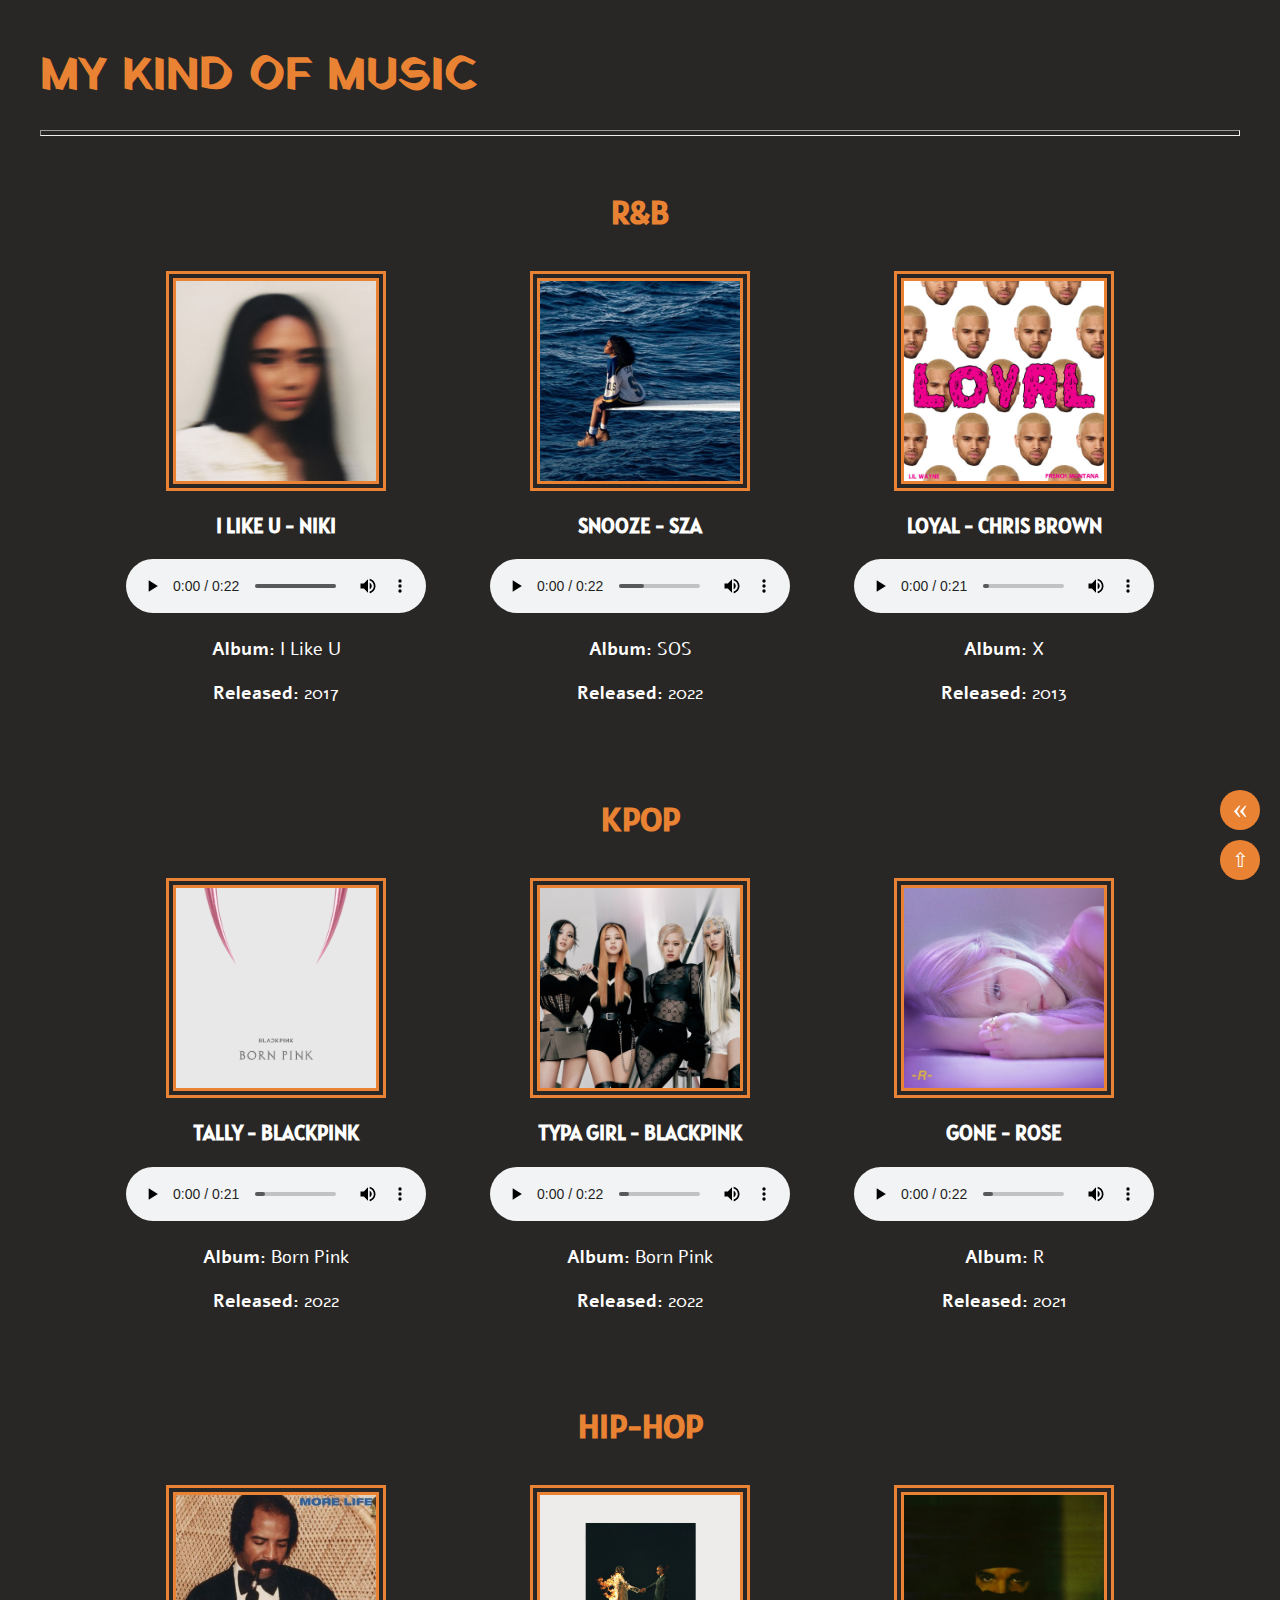
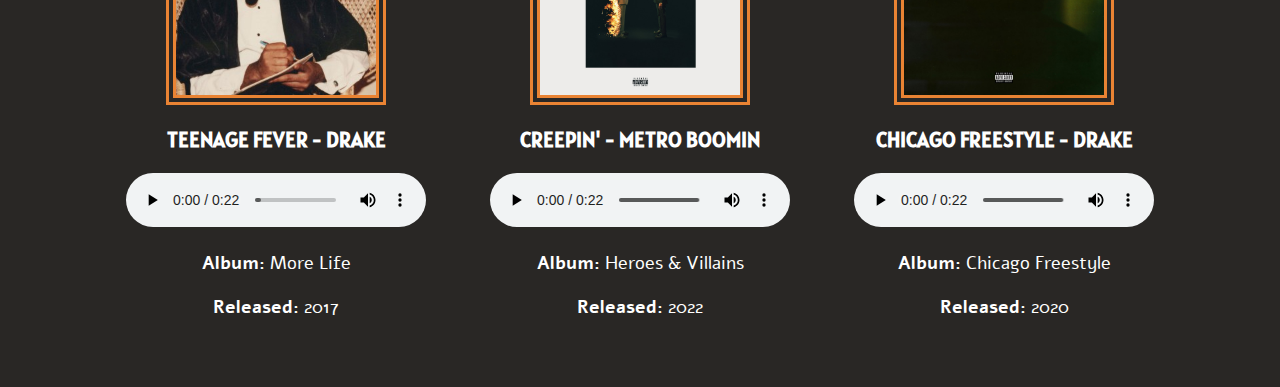
<file: mybeat/mybeat.html>
<!DOCTYPE html>
<html>

<head>
	<title>MY BEAT</title>
	<link rel="stylesheet" type="text/css" href="mybeatcss.css" />
	<link rel="preconnect" href="https://fonts.googleapis.com">
	<link rel="preconnect" href="https://fonts.gstatic.com" crossorigin>
	<link href="https://fonts.googleapis.com/css2?family=Yatra+One&display=swap" rel="stylesheet">
	<link href="https://fonts.googleapis.com/css2?family=Alef&display=swap" rel="stylesheet">
	<link href="https://fonts.googleapis.com/css2?family=Alatsi&display=swap" rel="stylesheet">

</head>

<body>
	<a href="../index.html" id="go-back-btn">&#171;</a>
	<a href="#" id="scroll-top-btn">&#8679;</a>
	<h1> MY KIND OF MUSIC </h1>
	<hr size="6" align="right"><br>

	<h2> R&B </h2>
	<div class="audio-container">
		<div class="audio-box">
			<img src="images/niki.jpg" alt="I Like U">
			<h3>I LIKE U - NIKI</h3>
			<audio controls>
				<source src="i_like_u_niki.mp3" type="audio/mpeg">
			</audio>
			<p><b> Album: </b> I Like U </p>
			<p><b> Released: </b> 2017 </p>
		</div>

		<div class="audio-box">
			<img src="images/sza.jpg" alt="Snooze">
			<h3>SNOOZE - SZA</h3>
			<audio controls>
				<source src="snooze_sza.mp3" type="audio/mpeg">
			</audio>
			<p><b> Album: </b> SOS </p>
			<p><b> Released: </b> 2022 </p>
		</div>

		<div class="audio-box">
			<img src="images/loyal.jpg" alt="Loyal">
			<h3>LOYAL - CHRIS BROWN</h3>
			<audio controls>
				<source src="loyal_cb.mp3" type="audio/mpeg">
			</audio>
			<p><b> Album: </b> X </p>
			<p><b> Released: </b> 2013 </p>
		</div>
	</div>
	<br><br>

	<h2> KPOP </h2>
	<div class="audio-container">
		<div class="audio-box">
			<img src="images/tally.png" alt="Tally">
			<h3>TALLY - BLACKPINK</h3>
			<audio controls>
				<source src="tally_bp.mp3" type="audio/mpeg">
			</audio>
			<p><b> Album: </b> Born Pink </p>
			<p><b> Released: </b> 2022 </p>
		</div>

		<div class="audio-box">
			<img src="images/typagirl.jpg" alt="Typa Girl">
			<h3>TYPA GIRL - BLACKPINK</h3>
			<audio controls>
				<source src="typa_girl_bp.mp3" type="audio/mpeg">
			</audio>
			<p><b> Album: </b> Born Pink </p>
			<p><b> Released: </b> 2022 </p>
		</div>

		<div class="audio-box">
			<img src="images/gone.jpg" alt="Gone">
			<h3>GONE - ROSE</h3>
			<audio controls>
				<source src="gone_rose.mp3" type="audio/mpeg">
			</audio>
			<p><b> Album: </b> R </p>
			<p><b> Released: </b> 2021 </p>
		</div>
	</div>
	<br><br>

	<h2> HIP-HOP </h2>
	<div class="audio-container">
		<div class="audio-box">
			<img src="images/teenage.jpg" alt="Teenage Fever">
			<h3>TEENAGE FEVER - DRAKE</h3>
			<audio controls>
				<source src="teenage_fever_drake.mp3" type="audio/mpeg">
			</audio>
			<p><b> Album: </b> More Life </p>
			<p><b> Released: </b> 2017 </p>
		</div>

		<div class="audio-box">
			<img src="images/creepin.jpg" alt="Creepin">
			<h3>CREEPIN' - METRO BOOMIN</h3>
			<audio controls>
				<source src="creepin_metro.mp3" type="audio/mpeg">
			</audio>
			<p><b> Album: </b> Heroes & Villains </p>
			<p><b> Released: </b> 2022 </p>
		</div>

		<div class="audio-box">
			<img src="images/chicago.jpg" alt="Chicago Freestyle">
			<h3>CHICAGO FREESTYLE - DRAKE</h3>
			<audio controls>
				<source src="chicago_freestyle_drake.mp3" type="audio/mpeg">
			</audio>
			<p><b> Album: </b> Chicago Freestyle </p>
			<p><b> Released: </b> 2020 </p>
		</div>
	</div>

</body>

</html>
</file>
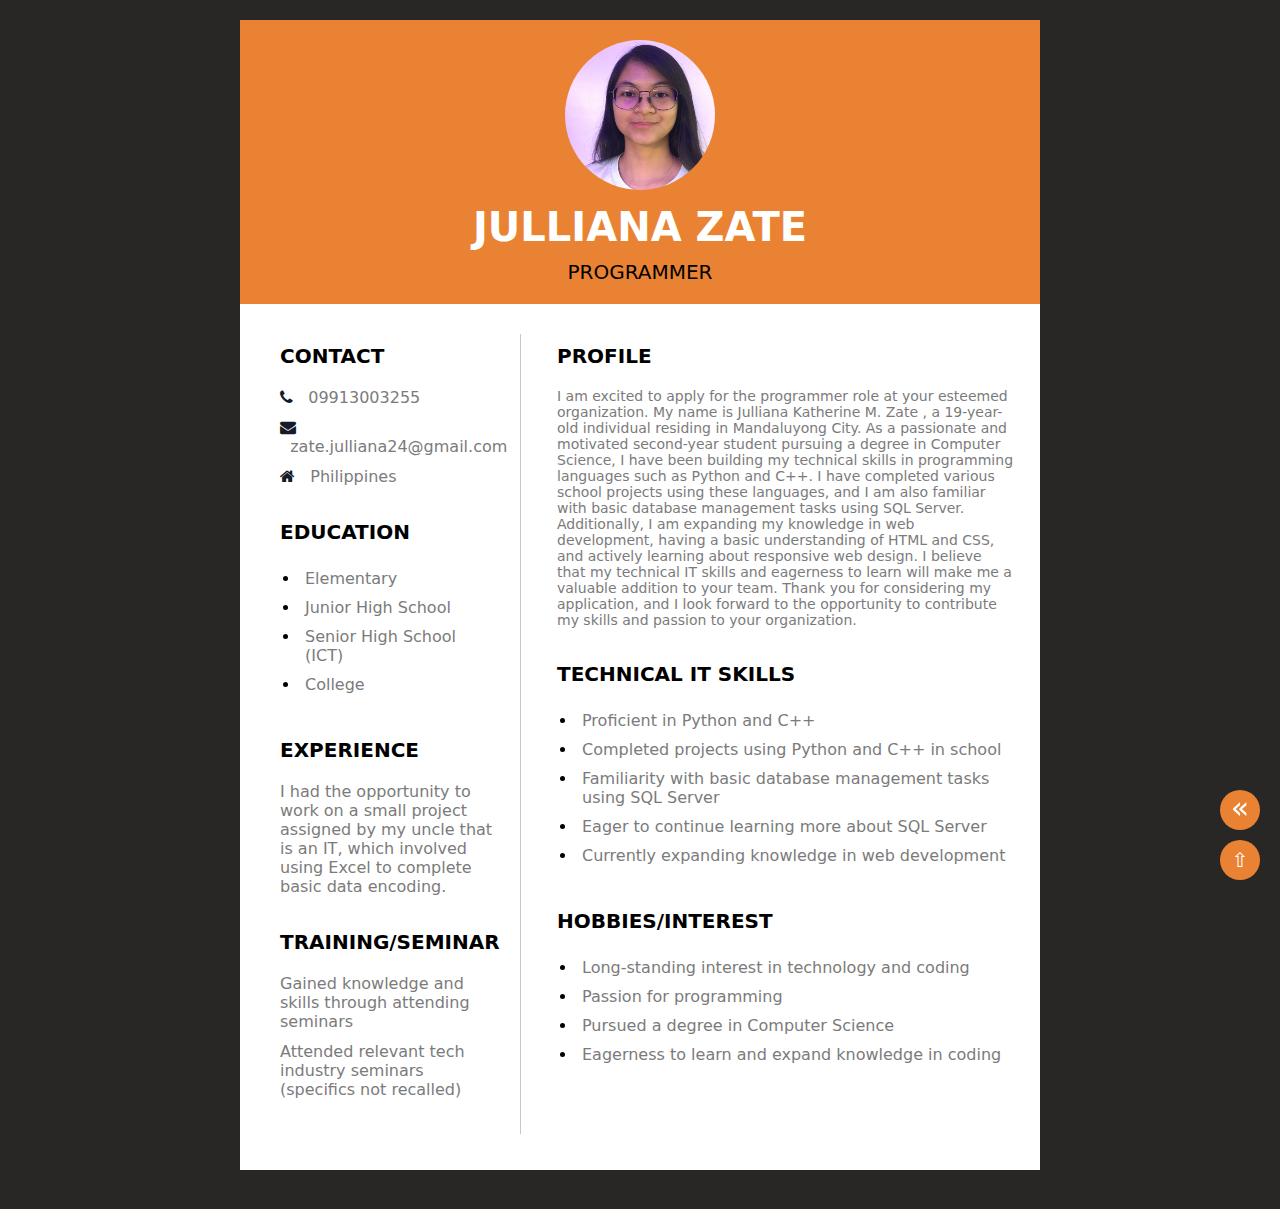
<file: resume/resume.html>
<!DOCTYPE html>
<html>
<head>
	<title>RESUME</title>
	<link rel="stylesheet" type="text/css" href="css/resumecss.css"/>
	<link rel="stylesheet" href="https://cdnjs.cloudflare.com/ajax/libs/font-awesome/4.7.0/css/font-awesome.min.css">
</head>
<body>
	<a href="../index.html" id="go-back-btn">&#171;</a>
	<a href="#" id="scroll-top-btn">&#8679;</a>
	<div class="main">
		<div class="top-section">
			<img src="image/profile.JPG" class="profile" />
			<p class="p1">JULLIANA ZATE</p>
			<p class="p2">PROGRAMMER</p>
		</div>
		<div class="clearfix"></div>

		<div class="col-div-4">
			<div class="content-box" style="padding-left: 40px;">

				
			<p class="head">Contact</p>
			<p class="p3"><i class="fa fa-phone" aria-hidden="true"></i> &nbsp;&nbsp;09913003255</p>
			<p class="p3"><i class="fa fa-envelope" aria-hidden="true"></i> &nbsp;&nbsp;zate.julliana24@gmail.com</p>
			<p class="p3"><i class="fa fa-home" aria-hidden="true"></i> &nbsp;&nbsp;Philippines</p>
			
			<br/>
			<p class="head">EDUCATION</p>
			<ul class="skills">
				<li><span>Elementary</span></li>
				<li><span>Junior High School</span></li>
				<li><span>Senior High School (ICT)</span></li>
				<li><span>College</span></li>
			</ul>
			<br>
			<p class="head">EXPERIENCE</p>
			<p class="p3">I had the opportunity to work on a small project assigned by my uncle that is an IT, which involved using Excel to complete basic data 
			encoding.</p>
			<br/>
			<p class="head">TRAINING/SEMINAR</p>
				<p class="p3">Gained knowledge and skills through attending seminars</p>
				<p class="p3">Attended relevant tech industry seminars (specifics not recalled)</p>

			<br/>
			</div>
		</div>
		<div class="line"></div>
		<div class="col-div-8">
			<div class="content-box">
			<p class="head">profile</p>
			<p class="p3" style="font-size: 14px;">I am excited to apply for the programmer role at your esteemed organization. My name is Julliana Katherine M. Zate
			, a 19-year-old individual residing in Mandaluyong City. As a passionate and motivated second-year student pursuing a degree in Computer Science, I have 
			been building my technical skills in programming languages such as Python and C++. I have completed various school projects using these languages, and I 
			am also familiar with basic database management tasks using SQL Server. Additionally, I am expanding my knowledge in web development, having a basic 
			understanding of HTML and CSS, and actively learning about responsive web design. I believe that my technical IT skills and eagerness to learn will make 
			me a valuable addition to your team. Thank you for considering my application, and I look forward to the opportunity to contribute my skills and passion 
			to your organization.</p>
			
			<br/>
			<p class="head">TECHNICAL IT SKILLS</p>
			<ul class="skills">
				<li><span>Proficient in Python and C++</span></li>
				<li><span>Completed projects using Python and C++ in school</span></li>
				<li><span>Familiarity with basic database management tasks using SQL Server</span></li>
				<li><span>Eager to continue learning more about SQL Server</span></li>
				<li><span>Currently expanding knowledge in web development</span></li>
			</ul>

			<br/>

			<p class="head">HOBBIES/INTEREST</p>
			<ul class="skills">
				<li><span>Long-standing interest in technology and coding</span></li>
				<li><span>Passion for programming</span></li>
				<li><span>Pursued a degree in Computer Science</span></li>
				<li><span>Eagerness to learn and expand knowledge in coding</span></li>
				
			</ul>


			</div>
		</div>

		<div class="clearfix"></div>

	</div>
		<br/>
</body>
</html>
</file>
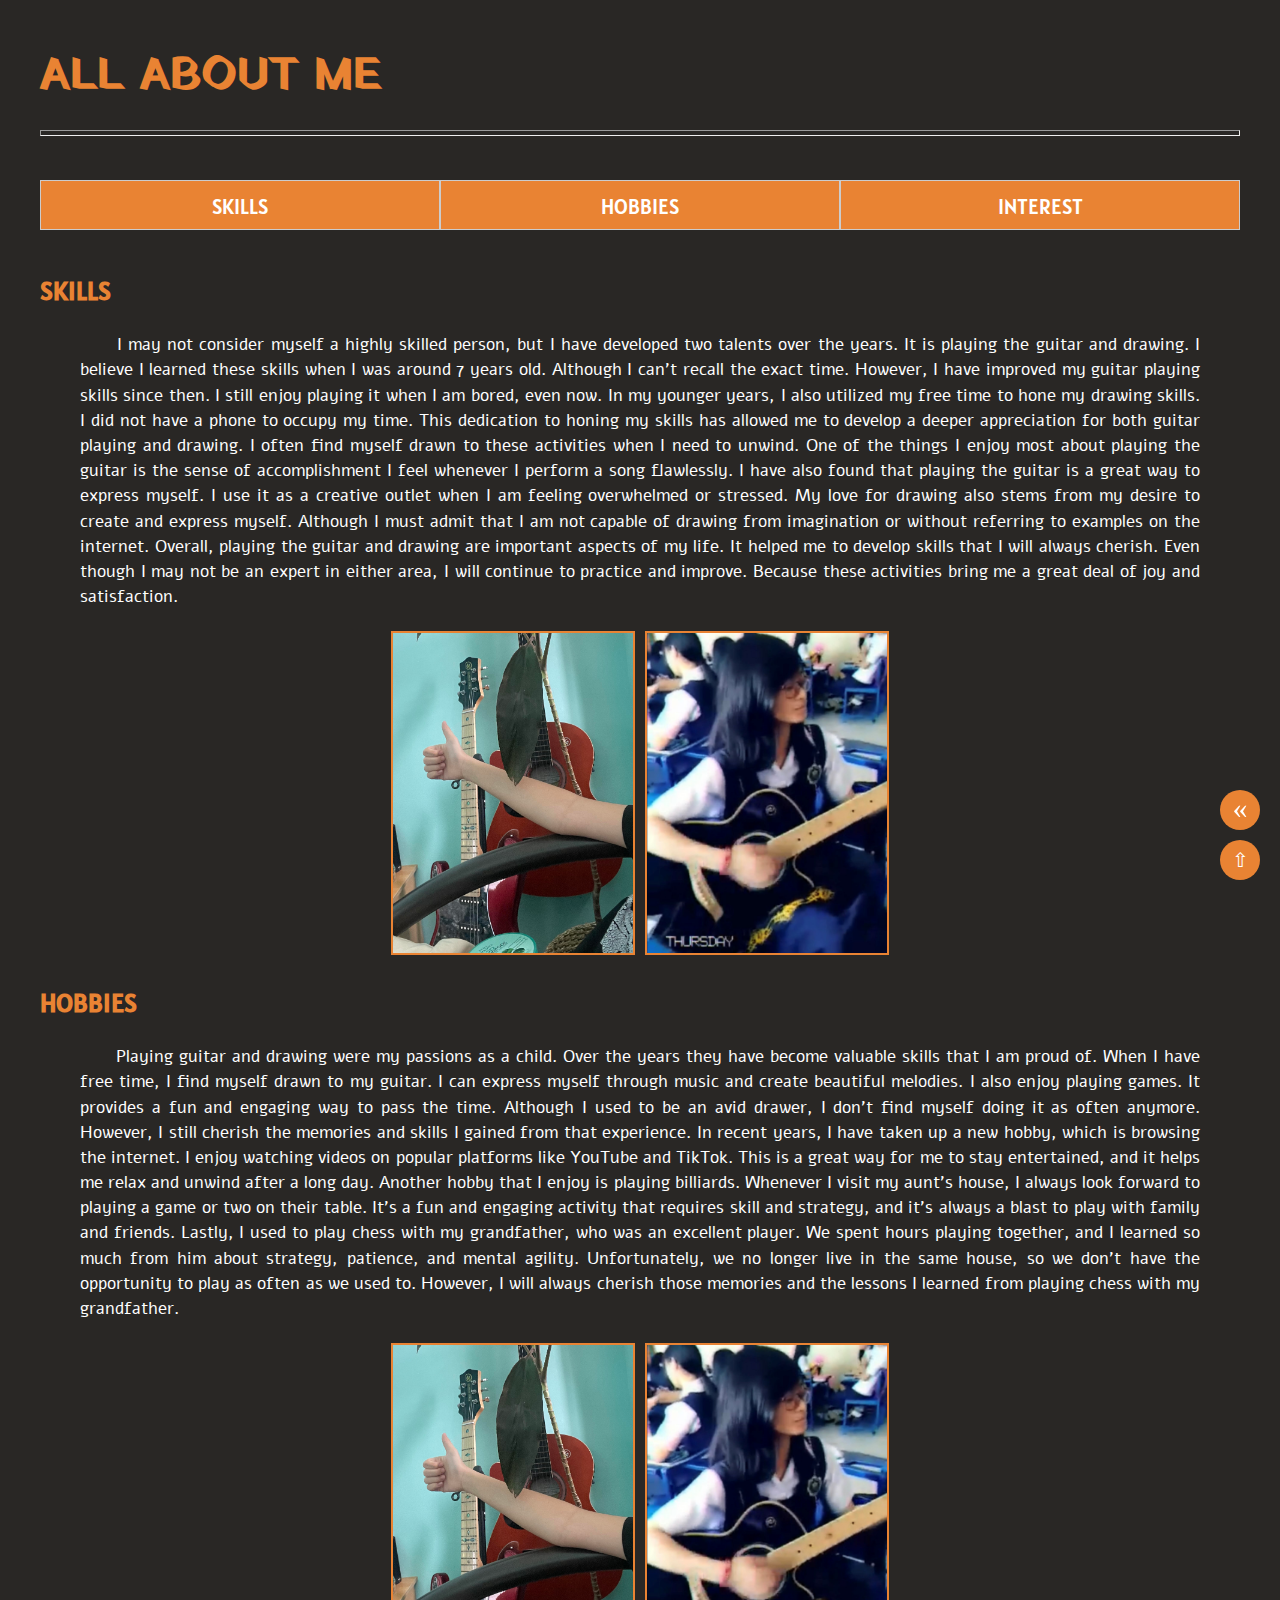
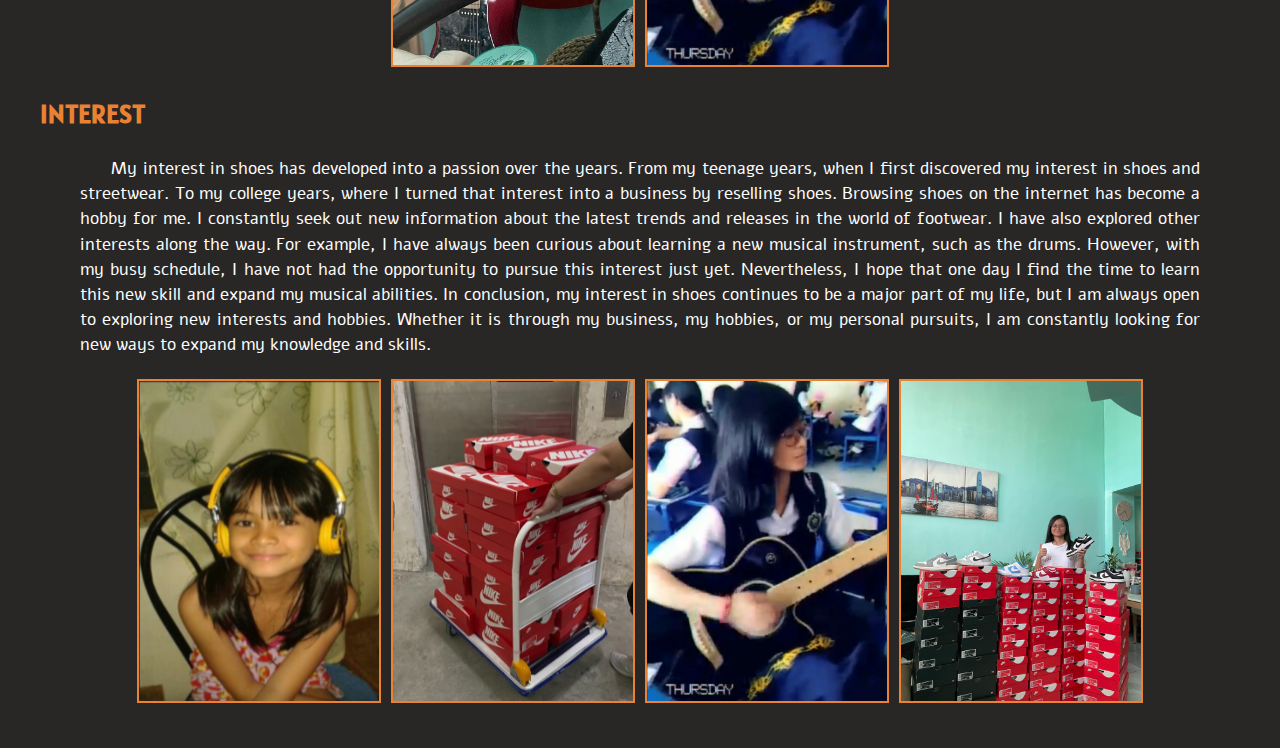
<file: skills/skills.html>
<!DOCTYPE html>
<html lang="en">

<head>
	<meta charset="utf-8">
	<title>Skills, Hobbies & Interest</title>
	<link rel="stylesheet" href="skills.css">
	<link rel="preconnect" href="https://fonts.googleapis.com">
	<link rel="preconnect" href="https://fonts.gstatic.com" crossorigin>
	<link href="https://fonts.googleapis.com/css2?family=Yatra+One&display=swap" rel="stylesheet">
	<link href="https://fonts.googleapis.com/css2?family=Alef&display=swap" rel="stylesheet">
	<link href="https://fonts.googleapis.com/css2?family=Alatsi&display=swap" rel="stylesheet">

<body>
	<a href="#" id="scroll-top-btn">&#8679;</a>
	<a href="../index.html" id="go-back-btn">&#171;</a>
	<h1> ALL ABOUT ME </h1>
	<hr size="6"><br><br>

	<div class="container">
		<div class="box">
			<a href="#skills">
				<p>SKILLS</p>
			</a>
		</div>
		<div class="box">
			<a href="#hobbies">
				<p>HOBBIES</p>
			</a>
		</div>
		<div class="box">
			<a href="#interest">
				<p>INTEREST</p>
			</a>
		</div>
	</div>
	<br>

	<h3 id="skills"> SKILLS </h3>
	<blockquote>
		<p>&nbsp;&nbsp;&nbsp;&nbsp;&nbsp; I may not consider myself a highly skilled person, but I have developed two
			talents over the years. It is playing
			the guitar and drawing. I believe I learned these skills when I was around 7 years old. Although I can't
			recall the exact time. However, I have improved my
			guitar playing skills since then. I still enjoy playing it when I am bored, even now. In my younger years, I
			also utilized my free time to hone my drawing
			skills. I did not have a phone to occupy my time. This dedication to honing my skills has allowed me to
			develop a deeper appreciation for both guitar playing
			and drawing. I often find myself drawn to these activities when I need to unwind. One of the things I enjoy
			most about playing the guitar is the sense of
			accomplishment I feel whenever I perform a song flawlessly. I have also found that playing the guitar is a
			great way to express myself. I use it as a creative
			outlet when I am feeling overwhelmed or stressed. My love for drawing also stems from my desire to create
			and express myself. Although I must admit that I am
			not capable of drawing from imagination or without referring to examples on the internet. Overall, playing
			the guitar and drawing are important aspects of my
			life. It helped me to develop skills that I will always cherish. Even though I may not be an expert in
			either area, I will continue to practice and improve.
			Because these activities bring me a great deal of joy and satisfaction. </p>
	</blockquote>

	<div class="container2">
		<div class="box2">
			<a href="../images/teen3.jpg" target="_self"><img src="../images/teen3.jpg" alt="Image 2"></a>
		</div>
		<div class="box2">
			<a href="../images/teen4.jpg" target="_self"><img src="../images/teen4.jpg" alt="Image 3"></a>
		</div>
	</div>

	<h3 id="hobbies"> HOBBIES </h3>
	<blockquote>
		<p>&nbsp;&nbsp;&nbsp;&nbsp;&nbsp; Playing guitar and drawing were my passions as a child. Over the years they
			have become valuable skills that I am proud of. When I have free
			time, I find myself drawn to my guitar. I can express myself through music and create beautiful melodies. I
			also enjoy playing games. It provides a fun and
			engaging way to pass the time. Although I used to be an avid drawer, I don't find myself doing it as often
			anymore. However, I still cherish the memories and
			skills I gained from that experience. In recent years, I have taken up a new hobby, which is browsing the
			internet. I enjoy watching videos on popular
			platforms like YouTube and TikTok. This is a great way for me to stay entertained, and it helps me relax and
			unwind after a long day. Another hobby that I
			enjoy is playing billiards. Whenever I visit my aunt's house, I always look forward to playing a game or two
			on their table. It's a fun and engaging activity
			that requires skill and strategy, and it's always a blast to play with family and friends. Lastly, I used to
			play chess with my grandfather, who was an
			excellent player. We spent hours playing together, and I learned so much from him about strategy, patience,
			and mental agility. Unfortunately, we no longer
			live in the same house, so we don't have the opportunity to play as often as we used to. However, I will
			always cherish those memories and the lessons I
			learned from playing chess with my grandfather. </p>
	</blockquote>

	<div class="container2">
		<div class="box2">
			<a href="../images/teen3.jpg" target="_self"><img src="../images/teen3.jpg" alt="Image 2"></a>
		</div>
		<div class="box2">
			<a href="../images/teen4.jpg" target="_self"><img src="../images/teen4.jpg" alt="Image 3"></a>
		</div>
	</div>

	<h3 id="interest"> INTEREST </h3>
	<blockquote>
		<p>&nbsp;&nbsp;&nbsp;&nbsp;&nbsp; My interest in shoes has developed into a passion over the years. From my
			teenage years, when I first discovered my interest in shoes and
			streetwear. To my college years, where I turned that interest into a business by reselling shoes. Browsing
			shoes on the internet has become a hobby for me.
			I constantly seek out new information about the latest trends and releases in the world of footwear. I have
			also explored other interests along the way. For
			example, I have always been curious about learning a new musical instrument, such as the drums. However,
			with my busy schedule, I have not had the opportunity
			to pursue this interest just yet. Nevertheless, I hope that one day I find the time to learn this new skill
			and expand my musical abilities. In conclusion, my
			interest in shoes continues to be a major part of my life, but I am always open to exploring new interests
			and hobbies. Whether it is through my business, my
			hobbies, or my personal pursuits, I am constantly looking for new ways to expand my knowledge and skills.
		</p>
	</blockquote>

	<div class="container2">
		<div class="box2">
			<a href="../images/interest1.jpg" target="_self"><img src="../images/interest1.jpg" alt="Image 1"></a>
		</div>
		<div class="box2">
			<a href="../images/interest2.jpg" target="_self"><img src="../images/interest2.jpg" alt="Image 2"></a>
		</div>
		<div class="box2">
			<a href="../images/teen4.jpg" target="_self"><img src="../images/teen4.jpg" alt="Image 3"></a>
		</div>
		<div class="box2">
			<a href="../images/col7.jpg" target="_self"><img src="../images/col7.jpg" alt="Image 3"></a>
		</div>
	</div>
</body>
</head>

</html>
</file>
<file: landingcss.css>
body {
  background-color: #292725;
  margin: 20px;
  padding: 20px;
}

#head {
  color: #E98333;
  font-size: 2.8em;
  margin-bottom: 2px;
  margin-top: 4px;
  text-align: center;
  font-family: 'Yatra One', cursive;
}

.tab {
  tab-size: 19;
  font-family: Georgia, serif;
  font-size: 20px;
}

a:link {
  color: #E98333;
}

a:hover {
  color: white;
}

a:visited {
  color: white;
}

.container {
  display: flex;
  flex-wrap: wrap;
  justify-content: space-between;
}

.box {
  width: calc(33.33% - 20px);
  padding: 5px;
  margin-bottom: 20px;
  box-sizing: border-box;
  transition: transform .5s;
}

.box h3 {
  text-align: center;
  font-family: 'Yatra One', cursive;
  color: white;
  font-size: 1.5em;
}

.box:hover {
  transform: scale(1.1);
}

@media (max-width: 767px) {
  .box {
    width: 100%;
  }
}

.box img {
  border: 3px solid #E98333;
  display: block;
  margin: 0 auto;
  max-width: 100%;
}

.links {
  text-decoration: none;
}
</file>
<file: bio/bio.css>
body {
	background-color: #292725;
	margin: 20px;
	padding: 20px;
}

h1 {
	font-family: 'Yatra One', cursive;
	color: #E98333;
	font-size: 2.8em;
	margin-bottom: 20px;
	margin-top: 4px;
}

p {
	font-family: 'Alef', sans-serif;
	font-size: 1.05em;
	text-align: justify;
	color: white;
	line-height: 1.5;
}

h3 {
	font-family: 'Alatsi', sans-serif;
	font-weight: bold;
	color: #E98333;
	font-size: 1.6em;
}

.container {
	display: flex;
	justify-content: space-between;
	height: 50px;
}

.box {
	background-color: #E98333;
	border: 1px solid #ccc;
	padding: 20px;
	width: 30%;
	word-wrap: break-word;
	overflow: hidden;
}

.box p {
	margin-top: -10px;
	text-align: center;
	font-family: 'Alatsi', sans-serif;
	font-size: 1.3em;
}

.box a {
	text-decoration: none;
}

.box a:hover+.box {
	background-color: rgb(0, 0, 0);
}

#scroll-top-btn {
	position: fixed;
	bottom: 20px;
	right: 20px;
	width: 40px;
	height: 40px;
	border-radius: 50%;
	background-color: #E98333;
	color: #fff;
	font-size: 20px;
	line-height: 40px;
	text-align: center;
}

#scroll-top-btn:hover {
	cursor: pointer;
	background-color: #555;
}

#go-back-btn {
	position: fixed;
	bottom: 70px;
	right: 20px;
	width: 40px;
	height: 40px;
	border-radius: 50%;
	background-color: #E98333;
	color: #fff;
	font-size: 30px;
	line-height: 35px;
	text-align: center;
	text-decoration: none;
}

#go-back-btn:hover {
	cursor: pointer;
	background-color: #555;
}

.container2 {
	width: 100%;
	height: auto;
	padding: 0px;
	display: flex;
	flex-wrap: wrap;
	justify-content: center;
}

.box2 {
	width: 20%;
	height: auto;
	margin: 5px;
	object-fit: cover;
	transition: transform .5s;
	border: 2px solid #E98333;
}

.box2 img {
	display: block;
	margin: 0 auto;
	max-width: 100%;
}

.box2:hover {
	transform: scale(1.1);
}

.links {
	text-decoration: none;
}

#child2 img {
	margin-top: 85px;
}
</file>
<file: bucket/bucketcss.css>
body {
    background-color: #292725;
    margin: 20px;
    padding: 20px;
}

#scroll-top-btn {
    position: fixed;
    bottom: 20px;
    right: 20px;
    width: 40px;
    height: 40px;
    border-radius: 50%;
    background-color: #E98333;
    color: #fff;
    font-size: 20px;
    line-height: 40px;
    text-align: center;
    text-decoration: none;
}

#scroll-top-btn:hover {
    cursor: pointer;
    background-color: #555;
}

#go-back-btn {
    position: fixed;
    bottom: 70px;
    right: 20px;
    width: 40px;
    height: 40px;
    border-radius: 50%;
    background-color: #E98333;
    color: #fff;
    font-size: 30px;
    line-height: 35px;
    text-align: center;
    text-decoration: none;
}

#go-back-btn:hover {
    cursor: pointer;
    background-color: #555;
}

h1 {
    font-family: 'Yatra One', cursive;
    color: #E98333;
    font-size: 2.8em;
    margin-bottom: 20px;
    margin-top: 4px;
}

.container {
    display: flex;
    width: 66%;
    margin: 0 auto;
    background-color: rgba(233, 131, 51, 0.5);
    padding: 20px 50px;
    transition: transform .5s;
}

.image-box {
    width: 30%;
    flex-shrink: 0;
    display: flex;
    align-items: center;
}

.image-box img {
    max-width: 100%;
    max-height: 100%;
    object-fit: contain;
    border: 5px solid black;
}

.text-box {
    width: 60%;
    padding: 0 20px;
    color: white;
}

.container:hover {
    opacity: 1;
    transform: scale(1.1);
}

h2 {
    font-family: 'Alatsi', sans-serif;
    font-size: 2.5em;
}

p {
    font-family: 'Alef', sans-serif;
}
</file>
<file: mapping/indonesiacss.css>
body {
    background-color: #292725;
    margin: 20px;
    padding: 20px;
}

#scroll-top-btn {
    position: fixed;
    bottom: 20px;
    right: 20px;
    width: 40px;
    height: 40px;
    border-radius: 50%;
    background-color: #E98333;
    color: #fff;
    font-size: 20px;
    line-height: 40px;
    text-align: center;
    text-decoration: none;
}

#scroll-top-btn:hover {
    cursor: pointer;
    background-color: #555;
}

#go-back-btn {
    position: fixed;
    bottom: 70px;
    right: 20px;
    width: 40px;
    height: 40px;
    border-radius: 50%;
    background-color: #E98333;
    color: #fff;
    font-size: 30px;
    line-height: 35px;
    text-align: center;
    text-decoration: none;
}

#go-back-btn:hover {
    cursor: pointer;
    background-color: #555;
}

h1 {
    font-family: 'Yatra One', cursive;
    color: #E98333;
    font-size: 2.8em;
    margin-bottom: 20px;
    margin-top: 4px;
    text-align: center;
}

blockquote {
    color: white;
    font-size: 1.2em;
    line-height: 1.5;
    font-family: 'Alef', sans-serif;
}

h2 {
    font-family: 'Alatsi', sans-serif;
    color: #E98333;
    text-align: center;
    font-size: 2em;
}

.place {
    font-family: 'Alatsi', sans-serif;
    color: white;
    text-align: center;
    margin-left: 10px;
    font-size: 1.8em;
}

.place2 {
    font-family: 'Alatsi', sans-serif;
    padding-left: 5px;
    color: white;
    text-align: left;
    font-size: 1.8em;
}

.image-container {
    width: 100%;
    height: auto;
    padding: 0px;
    display: flex;
    flex-wrap: wrap;
    justify-content: center;
}

.image {
    width: 25%;
    height: auto;
    margin: 5px;
    object-fit: cover;
    transition: transform .5s;
    border: 2px solid #E98333;
}

.image:hover {
    transform: scale(1.1);
}

.container {
    font-family: 'Alef', sans-serif;
    padding: 5px;
    width: 90%;
    background-color: rgba(233, 131, 51, 0.2);
    margin: 0 auto;
}

li {
    color: white;
    font-size: 1.2em;
    line-height: 1.5;
}
</file>
<file: mapping/lasvegascss.css>
body {
    background-color: #292725;
    margin: 20px;
    padding: 20px;
}

#scroll-top-btn {
    position: fixed;
    bottom: 20px;
    right: 20px;
    width: 40px;
    height: 40px;
    border-radius: 50%;
    background-color: #E98333;
    color: #fff;
    font-size: 20px;
    line-height: 40px;
    text-align: center;
    text-decoration: none;
}

#scroll-top-btn:hover {
    cursor: pointer;
    background-color: #555;
}

#go-back-btn {
    position: fixed;
    bottom: 70px;
    right: 20px;
    width: 40px;
    height: 40px;
    border-radius: 50%;
    background-color: #E98333;
    color: #fff;
    font-size: 30px;
    line-height: 35px;
    text-align: center;
    text-decoration: none;
}

#go-back-btn:hover {
    cursor: pointer;
    background-color: #555;
}

h1 {
    font-family: 'Yatra One', cursive;
    color: #E98333;
    font-size: 2.8em;
    margin-bottom: 20px;
    margin-top: 4px;
    text-align: center;
}

blockquote {
    color: white;
    font-size: 1.2em;
    line-height: 1.5;
    font-family: 'Alef', sans-serif;
}

h2 {
    font-family: 'Alatsi', sans-serif;
    color: #E98333;
    text-align: center;
    font-size: 2em;
}

.place {
    font-family: 'Alatsi', sans-serif;
    color: white;
    text-align: center;
    margin-left: 10px;
    font-size: 1.8em;
}

.place2 {
    font-family: 'Alatsi', sans-serif;
    padding-left: 5px;
    color: white;
    text-align: left;
    font-size: 1.8em;
}

.image-container {
    width: 100%;
    height: auto;
    padding: 0px;
    display: flex;
    flex-wrap: wrap;
    justify-content: center;
}

.image {
    width: 25%;
    height: auto;
    margin: 5px;
    object-fit: cover;
    transition: transform .5s;
    border: 2px solid #E98333;
}

.image:hover {
    transform: scale(1.1);
}

.container {
    font-family: 'Alef', sans-serif;
    padding: 5px;
    width: 90%;
    background-color: rgba(233, 131, 51, 0.2);
    margin: 0 auto;
}

li {
    color: white;
    font-size: 1.2em;
    line-height: 1.5;
}
</file>
<file: mapping/mappingcss.css>
body {
    background-color: #292725;
    margin: 20px;
    padding: 20px;
}

#scroll-top-btn {
    position: fixed;
    bottom: 20px;
    right: 20px;
    width: 40px;
    height: 40px;
    border-radius: 50%;
    background-color: #E98333;
    color: #fff;
    font-size: 20px;
    line-height: 40px;
    text-align: center;
    text-decoration: none;
}

#scroll-top-btn:hover {
    cursor: pointer;
    background-color: #555;
}

#go-back-btn {
    position: fixed;
    bottom: 70px;
    right: 20px;
    width: 40px;
    height: 40px;
    border-radius: 50%;
    background-color: #E98333;
    color: #fff;
    font-size: 30px;
    line-height: 35px;
    text-align: center;
    text-decoration: none;
}

#go-back-btn:hover {
    cursor: pointer;
    background-color: #555;
}

h1 {
    font-family: 'Yatra One', cursive;
    color: #E98333;
    font-size: 2.8em;
    margin-bottom: 20px;
    margin-top: 4px;
    text-align: center;
}
</file>
<file: mapping/thailandcss.css>
body {
    background-color: #292725;
    margin: 20px;
    padding: 20px;
}

#scroll-top-btn {
    position: fixed;
    bottom: 20px;
    right: 20px;
    width: 40px;
    height: 40px;
    border-radius: 50%;
    background-color: #E98333;
    color: #fff;
    font-size: 20px;
    line-height: 40px;
    text-align: center;
    text-decoration: none;
}

#scroll-top-btn:hover {
    cursor: pointer;
    background-color: #555;
}

#go-back-btn {
    position: fixed;
    bottom: 70px;
    right: 20px;
    width: 40px;
    height: 40px;
    border-radius: 50%;
    background-color: #E98333;
    color: #fff;
    font-size: 30px;
    line-height: 35px;
    text-align: center;
    text-decoration: none;
}

#go-back-btn:hover {
    cursor: pointer;
    background-color: #555;
}

h1 {
    font-family: 'Yatra One', cursive;
    color: #E98333;
    font-size: 2.8em;
    margin-bottom: 20px;
    margin-top: 4px;
    text-align: center;
}

blockquote {
    color: white;
    font-size: 1.2em;
    line-height: 1.5;
    font-family: 'Alef', sans-serif;
}

h2 {
    font-family: 'Alatsi', sans-serif;
    color: #E98333;
    text-align: center;
    font-size: 2em;
}

.place {
    font-family: 'Alatsi', sans-serif;
    color: white;
    text-align: center;
    margin-left: 10px;
    font-size: 1.8em;
}

.place2 {
    font-family: 'Alatsi', sans-serif;
    padding-left: 5px;
    color: white;
    text-align: left;
    font-size: 1.8em;
}

.image-container {
    width: 100%;
    height: auto;
    padding: 0px;
    display: flex;
    flex-wrap: wrap;
    justify-content: center;
}

.image {
    width: 25%;
    height: auto;
    margin: 5px;
    object-fit: cover;
    transition: transform .5s;
    border: 2px solid #E98333;
}

.image:hover {
    transform: scale(1.1);
}

.container {
    font-family: 'Alef', sans-serif;
    padding: 5px;
    width: 90%;
    background-color: rgba(233, 131, 51, 0.2);
    margin: 0 auto;
}

li {
    color: white;
    font-size: 1.2em;
    line-height: 1.5;
}
</file>
<file: mybeat/mybeatcss.css>
body {
	background-color: #292725;
	margin: 20px;
	padding: 20px;
}

#scroll-top-btn {
	position: fixed;
	bottom: 20px;
	right: 20px;
	width: 40px;
	height: 40px;
	border-radius: 50%;
	background-color: #E98333;
	color: #fff;
	font-size: 20px;
	line-height: 40px;
	text-align: center;
	text-decoration: none;
}

#scroll-top-btn:hover {
	cursor: pointer;
	background-color: #555;
}

#go-back-btn {
	position: fixed;
	bottom: 70px;
	right: 20px;
	width: 40px;
	height: 40px;
	border-radius: 50%;
	background-color: #E98333;
	color: #fff;
	font-size: 30px;
	line-height: 35px;
	text-align: center;
	text-decoration: none;
}

#go-back-btn:hover {
	cursor: pointer;
	background-color: #555;
}

h1 {
	font-family: 'Yatra One', cursive;
	color: #E98333;
	font-size: 2.8em;
	margin-bottom: 20px;
	margin-top: 4px;
}

h2 {
	font-family: 'Alatsi', sans-serif;
	color: #E98333;
	text-align: center;
	font-size: 2.1em;
}

h3 {
	font-family: 'Alatsi', sans-serif;
	color: white;
	font-size: 1.3em;
}

p {
	font-family: 'Alef', sans-serif;
}

.audio-container {
	text-align: center;
}

.audio-box {

	padding: 10px;
	display: inline-block;
	margin: 0 20px;
	text-align: center;
}

.audio-box img {
	width: 100%;
	max-width: 200px;
	display: block;
	margin: 0 auto;
	border: 10px double #E98333;
}

.audio-box p {
	margin-top: 20px;
	color: white;
	font-size: 1.1em;
}
</file>
<file: resume/css/resumecss.css>
body{
	margin: 0px;
	padding: 0px;
	background-color: #292725;
	height: 100vh;
	font-family: system-ui;

}
.clearfix{
	clear: both;
}
.main{
	height: 1150px;
	width: 800px;
	background-color: white;
	margin: 20px auto;

}

.top-section{
	background-color:#E98333;
	text-align: center;
	padding: 20px;
}
.profile{
	width: 150px;
	border-radius: 50%;
}
.p1{
	color: white;
	font-size: 40px;
	font-weight: bold;
	margin: 0px;
	margin-top: 10px;
}

.p2{
	font-size: 20px;
	margin: 0px;
	margin-top: 10px;
}
.col-div-4{
	width: 35%;
	float: left;

}
.col-div-8{
	width: 62%;
	float: left;
}
.line{
	border-left: 1px solid #c7c7c7;
  height: 800px;
  width: 2%;
  margin-top: 30px;
  float:left;
}
.content-box{
	padding: 20px;
}
.head{
	font-size: 20px;
	text-transform: uppercase;
	font-weight: 600;
}
.p3{
	color: #7b7b7b;
	margin-bottom: -5px;

}
.fa{
	color: #151b29;
}
.skills{
	margin-left: -20px;
	    margin-bottom: 0px;
}
.skills li{
	padding: 5px;
}
.skills li span{
	color: #7b7b7b;
}

#scroll-top-btn {
  position: fixed;
  bottom: 20px;
  right: 20px;
  width: 40px;
  height: 40px;
  border-radius: 50%;
  background-color: #E98333;
  color: #fff;
  font-size: 20px;
  line-height: 40px;
  text-align: center;
  text-decoration: none;
}

#scroll-top-btn:hover {
  cursor: pointer;
  background-color: #555;
}

#go-back-btn{
  position: fixed;
  bottom: 70px;
  right: 20px;
  width: 40px;
  height: 40px;
  border-radius: 50%;
  background-color: #E98333;
  color: #fff;
  font-size: 30px;
  line-height:35px;
  text-align: center;
  text-decoration: none;
}

#go-back-btn:hover {
  cursor: pointer;
  background-color: #555;
}
</file>
<file: skills/skills.css>
body {
  background-color: #292725;
  margin: 20px;
  padding: 20px;
}

h1 {
  font-family: 'Yatra One', cursive;
  color: #E98333;
  font-size: 2.8em;
  margin-bottom: 20px;
  margin-top: 4px;
}

p {
  font-family: 'Alef', sans-serif;
  font-size: 1.05em;
  color: white;
  text-align: justify;
  line-height: 1.5;
}

h3 {
  font-family: 'Alatsi', sans-serif;
  color: #E98333;
  font-size: 1.6em;
  font-weight: bold;
}

#scroll-top-btn {
  position: fixed;
  bottom: 20px;
  right: 20px;
  width: 40px;
  height: 40px;
  border-radius: 50%;
  background-color: #E98333;
  color: #fff;
  font-size: 20px;
  line-height: 40px;
  text-align: center;
  text-decoration: none;
}

#scroll-top-btn:hover {
  cursor: pointer;
  background-color: #555;
}

#go-back-btn {
  position: fixed;
  bottom: 70px;
  right: 20px;
  width: 40px;
  height: 40px;
  border-radius: 50%;
  background-color: #E98333;
  color: #fff;
  font-size: 30px;
  line-height: 35px;
  text-align: center;
  text-decoration: none;
}

#go-back-btn:hover {
  cursor: pointer;
  background-color: #555;
}

.container {
  display: flex;
  justify-content: space-between;
  height: 50px;
}

.box {
  background-color: #E98333;
  border: 1px solid #ccc;
  padding: 20px;
  width: 30%;
  word-wrap: break-word;
  overflow: hidden;
}

.box p {
  margin-top: -10px;
  text-align: center;
  font-family: 'Alatsi', sans-serif;
  font-size: 1.3em;
}

.box a {
  text-decoration: none;
}

.box a:hover+.box {
  background-color: rgb(0, 0, 0);
}

.container2 {
  width: 100%;
  height: auto;
  padding: 0px;
  display: flex;
  flex-wrap: wrap;
  justify-content: center;
}

.box2 {
  width: 20%;
  height: auto;
  margin: 5px;
  object-fit: cover;
  transition: transform .5s;
  border: 2px solid #E98333;
}

.box2:hover {
  transform: scale(1.1);
}

@media (max-width: 767px) {
  .box2 {
    width: 100%;
  }
}

.box2 img {
  display: block;
  margin: 0 auto;
  max-width: 100%;
}

.links {
  text-decoration: none;
}

#child2 img {
  margin-top: 93px;
}
</file>
